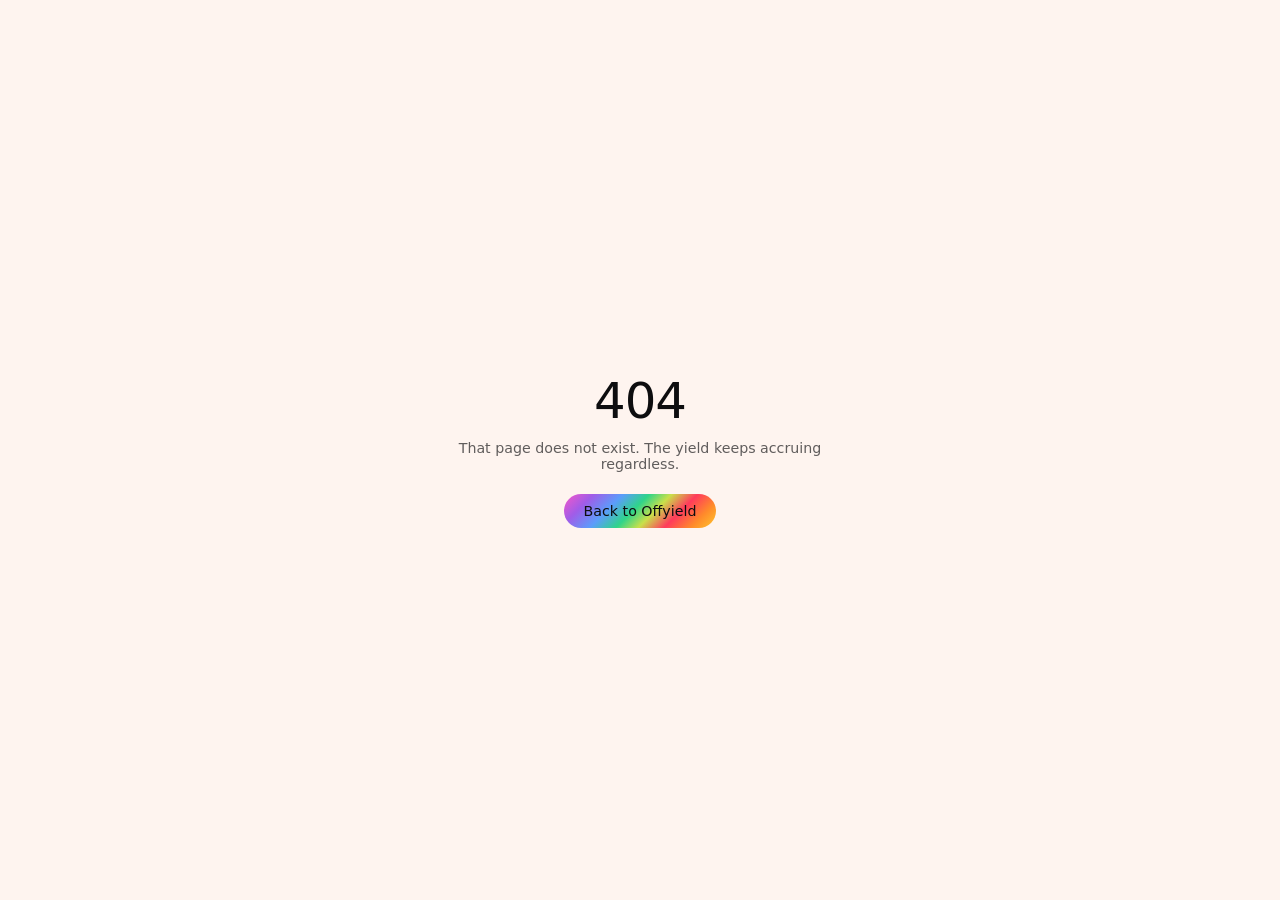
<file: dashboard/index.html>
<!DOCTYPE html>
<html lang="en">
  <head>
    <meta charset="utf-8" />
    <meta name="viewport" content="width=device-width, initial-scale=1" />
    <link rel="preload" as="image" href="/offyield-logo.png" />
    <link
      rel="stylesheet"
      href="/assets/styles-fiWeEwJW.css"
      data-precedence="default"
    />
    <link
      rel="stylesheet"
      href="https://api.fontshare.com/v2/css?f[]=general-sans@300,400,500,600&amp;display=swap"
      data-precedence="default"
    />
    <title>Dashboard | Offyield</title>
    <meta name="theme-color" content="#04170d" />
    <meta
      property="og:title"
      content="Offyield: Spend the interest, never the principal"
    />
    <meta
      property="og:description"
      content="Deposit stablecoins, earn lending interest on Robinhood Chain, and spend only the accrued yield. Your principal stays locked and untouched."
    />
    <meta property="og:type" content="website" />
    <meta property="og:site_name" content="Offyield" />
    <meta property="og:locale" content="en_US" />
    <meta name="twitter:card" content="summary_large_image" />
    <meta name="twitter:site" content="@offyield" />
    <meta name="twitter:creator" content="@offyield" />
    <meta
      name="description"
      content="Track locked principal and spendable yield in your Offyield dashboard."
    />
    <link rel="modulepreload" href="/assets/index-D4fqyBzS.js" />
    <link rel="modulepreload" href="/assets/jsx-runtime-C27Mmbu5.js" />
    <link rel="modulepreload" href="/assets/dashboard-DSrZZpSn.js" />
    <link rel="modulepreload" href="/assets/vault-2n0SjY1L.js" />
    <link rel="modulepreload" href="/assets/useQuery-Crahd3VI.js" />
    <link rel="modulepreload" href="/assets/wallet-CDclTGIu.js" />
    <link rel="modulepreload" href="/assets/chain-Ee_88rpD.js" />
    <link rel="modulepreload" href="/assets/features-BAGssNv0.js" />
    <link rel="icon" href="/favicon.png" type="image/png" />
    <link rel="apple-touch-icon" href="/favicon.png" />
  </head>
  <body>
    <!--$-->
    <div id="app">
      <div class="app">
        <div class="scrim"></div>
        <aside class="sidebar">
          <a href="/" class="brand"
            ><img
              class="brand-mark"
              src="/offyield-logo.png"
              alt="Offyield"
              width="128"
              height="128"
          /></a>
          <nav class="nav">
            <button class="nav-item active">
              <svg
                viewBox="0 0 24 24"
                fill="none"
                stroke="currentColor"
                stroke-width="2"
                stroke-linecap="round"
                stroke-linejoin="round"
              >
                <rect x="3" y="3" width="7" height="7" rx="1"></rect>
                <rect x="14" y="3" width="7" height="7" rx="1"></rect>
                <rect x="3" y="14" width="7" height="7" rx="1"></rect>
                <rect x="14" y="14" width="7" height="7" rx="1"></rect></svg
              >Overview</button
            ><span
              class="nav-item soon"
              aria-disabled="true"
              title="Not available yet"
              ><svg
                viewBox="0 0 24 24"
                fill="none"
                stroke="currentColor"
                stroke-width="2"
                stroke-linecap="round"
                stroke-linejoin="round"
              >
                <rect x="2" y="5" width="20" height="14" rx="2"></rect>
                <path d="M2 10h20"></path></svg
              >Card<em class="nav-soon">Soon</em></span
            ><button class="nav-item">
              <svg
                viewBox="0 0 24 24"
                fill="none"
                stroke="currentColor"
                stroke-width="2"
                stroke-linecap="round"
                stroke-linejoin="round"
              >
                <rect x="3" y="4" width="18" height="16" rx="2"></rect>
                <circle cx="12" cy="12" r="3.5"></circle>
                <path d="M12 4v2M12 18v2"></path></svg
              >Vault</button
            ><button class="nav-item">
              <svg
                viewBox="0 0 24 24"
                fill="none"
                stroke="currentColor"
                stroke-width="2"
                stroke-linecap="round"
                stroke-linejoin="round"
              >
                <polygon
                  points="13 2 3 14 12 14 11 22 21 10 12 10 13 2"
                ></polygon></svg
              >Spend</button
            ><button class="nav-item">
              <svg
                viewBox="0 0 24 24"
                fill="none"
                stroke="currentColor"
                stroke-width="2"
                stroke-linecap="round"
                stroke-linejoin="round"
              >
                <polyline points="3 17 9 11 13 15 21 7"></polyline>
                <polyline points="15 7 21 7 21 13"></polyline></svg
              >Stocks</button
            ><button class="nav-item">
              <svg
                viewBox="0 0 24 24"
                fill="none"
                stroke="currentColor"
                stroke-width="2"
                stroke-linecap="round"
                stroke-linejoin="round"
              >
                <path d="M22 12h-4l-3 9L9 3l-3 9H2"></path></svg
              >Activity</button
            ><button class="nav-item">
              <svg
                viewBox="0 0 24 24"
                fill="none"
                stroke="currentColor"
                stroke-width="2"
                stroke-linecap="round"
                stroke-linejoin="round"
              >
                <path
                  d="M10 13a5 5 0 0 0 7.5.5l3-3a5 5 0 0 0-7-7l-1.7 1.7"
                ></path>
                <path
                  d="M14 11a5 5 0 0 0-7.5-.5l-3 3a5 5 0 0 0 7 7l1.7-1.7"
                ></path></svg
              >Chain
            </button>
          </nav>
          <div class="side-spacer"></div>
          <button
            class="wallet-chip"
            style="
              cursor: pointer;
              text-align: left;
              border: none;
              font: inherit;
            "
          >
            <div class="addr">
              <svg
                viewBox="0 0 24 24"
                fill="none"
                stroke="currentColor"
                stroke-width="2"
                stroke-linecap="round"
                stroke-linejoin="round"
              >
                <rect x="2" y="6" width="20" height="14" rx="2"></rect>
                <path d="M16 12h4"></path></svg
              >Connect MetaMask
            </div>
            <div class="bal">
              <small
                >Robinhood Chain<!-- -->
                ·
                <!-- -->4663</small
              >
            </div>
          </button>
        </aside>
        <main class="main">
          <div class="topbar">
            <div style="display: flex; align-items: center; gap: 0.9rem">
              <button class="menu-btn">
                <svg
                  viewBox="0 0 24 24"
                  fill="none"
                  stroke="currentColor"
                  stroke-width="2"
                  stroke-linecap="round"
                  stroke-linejoin="round"
                >
                  <line x1="3" y1="6" x2="21" y2="6"></line>
                  <line x1="3" y1="12" x2="21" y2="12"></line>
                  <line x1="3" y1="18" x2="21" y2="18"></line>
                </svg>
              </button>
              <div class="title">
                <h1>Overview</h1>
                <p>Principal locked, interest spendable</p>
              </div>
            </div>
            <div class="actions">
              <button class="btn">
                Connect MetaMask
                <span class="circ"
                  ><svg
                    viewBox="0 0 24 24"
                    fill="none"
                    stroke="currentColor"
                    stroke-width="2"
                    stroke-linecap="round"
                    stroke-linejoin="round"
                  >
                    <path d="M9 6l6 6-6 6"></path></svg
                ></span>
              </button>
            </div>
          </div>
          <div class="content">
            <div class="split-total" style="margin-bottom: 1.25rem">
              <span
                >Early access · real USDG on Robinhood Chain · deposits capped
                while we scale up</span
              >
            </div>
            <div class="fade-in stack">
              <div class="grid hero-grid">
                <div class="card pad-lg balance-hero">
                  <div class="eyebrow">Spendable yield</div>
                  <div class="big-val mono">
                    0.0000<small> <!-- -->USDG</small>
                  </div>
                  <div class="hero-sub">
                    Connect a wallet to read your position.
                  </div>
                  <div class="lease-bar"><span style="width: 0%"></span></div>
                  <div class="hero-actions-row">
                    <button class="btn">
                      Spend yield<span class="circ"
                        ><svg
                          viewBox="0 0 24 24"
                          fill="none"
                          stroke="currentColor"
                          stroke-width="2"
                          stroke-linecap="round"
                          stroke-linejoin="round"
                        >
                          <path d="M9 6l6 6-6 6"></path></svg
                      ></span></button
                    ><button class="btn ghost">
                      <svg
                        viewBox="0 0 24 24"
                        fill="none"
                        stroke="currentColor"
                        stroke-width="2"
                        stroke-linecap="round"
                        stroke-linejoin="round"
                      >
                        <line x1="12" y1="5" x2="12" y2="19"></line>
                        <line x1="5" y1="12" x2="19" y2="12"></line>
                      </svg>
                      Add principal
                    </button>
                  </div>
                  <div class="route-line">
                    <span style="color: var(--ink-soft)">Principal locked</span
                    ><b
                      >0.00<!-- -->
                      <!-- -->USDG</b
                    >
                  </div>
                  <div class="route-line">
                    <span style="color: var(--ink-soft)"
                      >Interest earned (paid out + spendable)</span
                    ><b
                      >0.00<!-- -->
                      <!-- -->USDG</b
                    >
                  </div>
                </div>
                <div class="card pad-lg card-teaser is-soon">
                  <div class="section-title">
                    <div>
                      <div class="eyebrow">Your card</div>
                      <h2>In development</h2>
                    </div>
                  </div>
                  <div class="card-art-wrap" aria-hidden="true">
                    <div class="og-card real">
                      <div class="og-card-sheen"></div>
                      <div class="og-card-top">
                        <span class="og-card-brand">Offyield</span
                        ><span class="og-card-kind">Virtual</span>
                      </div>
                      <div class="og-card-mid">
                        <span class="og-card-chip"></span
                        ><svg
                          class="og-card-nfc"
                          viewBox="0 0 24 24"
                          fill="none"
                          stroke="currentColor"
                          stroke-width="2"
                          stroke-linecap="round"
                        >
                          <path d="M8.5 8.5a5 5 0 0 1 0 7"></path>
                          <path d="M12 5.5a9.5 9.5 0 0 1 0 13"></path>
                          <path d="M15.5 3a13 13 0 0 1 0 18"></path>
                        </svg>
                      </div>
                      <div class="og-card-num">
                        •••• •••• ••••
                        <!-- -->4663
                      </div>
                      <div class="og-card-foot">
                        <span>A. ANON</span><span>USDG</span>
                      </div>
                    </div>
                  </div>
                  <div
                    style="
                      font-size: 0.85rem;
                      color: var(--ink-faint);
                      line-height: 1.5;
                      margin-top: 1rem;
                    "
                  >
                    A reloadable Offyield card is still in development. Today
                    you can turn your interest into a prepaid card that works
                    online worldwide.
                  </div>
                  <button
                    class="btn"
                    style="
                      width: 100%;
                      justify-content: center;
                      margin-top: 0.9rem;
                    "
                  >
                    Buy a prepaid card<span class="circ"
                      ><svg
                        viewBox="0 0 24 24"
                        fill="none"
                        stroke="currentColor"
                        stroke-width="2"
                        stroke-linecap="round"
                        stroke-linejoin="round"
                      >
                        <path d="M9 6l6 6-6 6"></path></svg
                    ></span>
                  </button>
                </div>
              </div>
              <div class="grid stats">
                <div class="card stat">
                  <div class="lab">
                    <span class="i"
                      ><svg
                        viewBox="0 0 24 24"
                        fill="none"
                        stroke="currentColor"
                        stroke-width="2"
                        stroke-linecap="round"
                        stroke-linejoin="round"
                      >
                        <rect x="4" y="10" width="16" height="10" rx="2"></rect>
                        <path d="M8 10V7a4 4 0 0 1 8 0v3"></path></svg></span
                    >Principal (locked)
                  </div>
                  <div class="val">
                    0.00<small> <!-- -->USDG</small>
                  </div>
                  <div class="sub">Never spendable</div>
                </div>
                <div class="card stat">
                  <div class="lab">
                    <span class="i"
                      ><svg
                        viewBox="0 0 24 24"
                        fill="none"
                        stroke="currentColor"
                        stroke-width="2"
                        stroke-linecap="round"
                        stroke-linejoin="round"
                      >
                        <polygon
                          points="13 2 3 14 12 14 11 22 21 10 12 10 13 2"
                        ></polygon></svg></span
                    >Position value
                  </div>
                  <div class="val">
                    0.00<small> <!-- -->USDG</small>
                  </div>
                  <div class="sub">Steakhouse USDG · Morpho lending</div>
                </div>
                <div class="card stat">
                  <div class="lab">
                    <span class="i"
                      ><svg
                        viewBox="0 0 24 24"
                        fill="none"
                        stroke="currentColor"
                        stroke-width="2"
                        stroke-linecap="round"
                        stroke-linejoin="round"
                      >
                        <rect x="2" y="5" width="20" height="14" rx="2"></rect>
                        <path d="M2 10h20"></path></svg></span
                    >Interest paid out (all time)
                  </div>
                  <div class="val">
                    0.00<small> <!-- -->USDG</small>
                  </div>
                  <div class="sub">Spent or withdrawn · interest only</div>
                </div>
                <div class="card stat">
                  <div class="lab">
                    <span class="i"
                      ><svg
                        viewBox="0 0 24 24"
                        fill="none"
                        stroke="currentColor"
                        stroke-width="2"
                        stroke-linecap="round"
                        stroke-linejoin="round"
                      >
                        <path
                          d="M12 3v4M12 17v4M3 12h4M17 12h4M5.6 5.6l2.8 2.8M15.6 15.6l2.8 2.8M18.4 5.6l-2.8 2.8M8.4 15.6l-2.8 2.8"
                        ></path></svg></span
                    >Supply APY
                  </div>
                  <div class="val">—</div>
                  <div class="sub">Variable · set by the lending market</div>
                </div>
              </div>
              <div class="grid two">
                <div class="card pad-lg">
                  <div class="section-title">
                    <div>
                      <div class="eyebrow">Accrual</div>
                      <h2>Interest earned this session</h2>
                    </div>
                    <span class="pill ok"><span class="dot"></span>Live</span>
                  </div>
                  <div
                    class="chart-wrap"
                    style="
                      display: flex;
                      align-items: center;
                      justify-content: center;
                      color: var(--ink-faint);
                      font-size: 0.9rem;
                    "
                  >
                    The curve draws itself as interest accrues while this page
                    is open.
                  </div>
                </div>
                <div class="card pad-lg">
                  <div class="section-title">
                    <div>
                      <h2>Recent activity</h2>
                      <div style="font-size: 0.8rem; color: var(--ink-faint)">
                        Last 30 days
                      </div>
                    </div>
                    <button class="btn ghost sm">View all</button>
                  </div>
                  <div class="route-line">
                    <span style="color: var(--ink-faint)"
                      >No activity in the last 30 days. Deposit principal to
                      start.</span
                    >
                  </div>
                </div>
              </div>
              <div class="card pad-lg">
                <div class="section-title">
                  <div>
                    <div class="eyebrow">Protocol invariant</div>
                    <h2>Principal can never be spent</h2>
                  </div>
                  <span class="pill ok"
                    ><span class="dot"></span>Enforced on-chain</span
                  >
                </div>
                <p
                  style="
                    color: var(--ink-soft);
                    line-height: 1.6;
                    font-size: 0.95rem;
                  "
                >
                  The vault contract reverts any draw beyond your accrued
                  interest — the numbers on this page are read straight from it,
                  and every spend is checked by it. Only an explicit withdrawal
                  moves principal.<!-- -->
                  <a
                    href="https://robinhoodchain.blockscout.com/address/0xA28e7e778879Bc523d9B9137060Dd714ec850587"
                    target="_blank"
                    rel="noreferrer"
                    style="color: inherit"
                    >Verified source on Blockscout ↗</a
                  >
                </p>
              </div>
            </div>
          </div>
        </main>
        <div class="toasts" aria-live="polite"></div>
      </div>
    </div>
    <script>
      (function (a, f) {
        let l;
        try {
          l = JSON.parse(sessionStorage.getItem(a) || "{}");
        } catch {
          return;
        }
        const n = l?.[f || history.state?.__TSR_key];
        let c = !1;
        for (const t in n) {
          const e = n[t],
            o = e?.scrollX,
            s = e?.scrollY;
          if (Number.isFinite(o) && Number.isFinite(s)) {
            if (t === "window") scrollTo(o, s), (c = !0);
            else if (t)
              try {
                const r = document.querySelector(t);
                r && ((r.scrollLeft = o), (r.scrollTop = s));
              } catch {}
          }
        }
        if (c) return;
        const i = location.hash.slice(1);
        if (i) {
          const t = history.state?.__hashScrollIntoViewOptions ?? !0;
          if (t) {
            const e = document.getElementById(i);
            e && e.scrollIntoView(t);
          }
          return;
        }
        scrollTo(0, 0);
      })("tsr-scroll-restoration-v1_3");
      document.currentScript.remove();
    </script>
    <!--/$-->
    <script class="$tsr" id="$tsr-stream-barrier">
      (self.$R = self.$R || {})["tsr"] = [];
      self.$_TSR = {
        h() {
          (this.hydrated = !0), this.c();
        },
        e() {
          (this.streamEnded = !0), this.c();
        },
        c() {
          this.hydrated &&
            this.streamEnded &&
            (delete self.$_TSR, delete self.$R.tsr);
        },
        p(e) {
          this.initialized ? e() : this.buffer.push(e);
        },
        buffer: [],
      };
      $_TSR.router = (($R) =>
        ($R[0] = {
          manifest: ($R[1] = {
            routes: ($R[2] = {
              __root__: ($R[3] = {
                preloads: ($R[4] = [
                  "/assets/index-D4fqyBzS.js",
                  "/assets/jsx-runtime-C27Mmbu5.js",
                ]),
                scripts: ($R[5] = [
                  ($R[6] = {
                    attrs: ($R[7] = {
                      type: "module",
                      async: !0,
                      src: "/assets/index-D4fqyBzS.js",
                    }),
                  }),
                ]),
              }),
              "/dashboard": ($R[8] = {
                preloads: ($R[9] = [
                  "/assets/dashboard-DSrZZpSn.js",
                  "/assets/vault-2n0SjY1L.js",
                  "/assets/useQuery-Crahd3VI.js",
                  "/assets/wallet-CDclTGIu.js",
                  "/assets/chain-Ee_88rpD.js",
                  "/assets/features-BAGssNv0.js",
                ]),
              }),
            }),
          }),
          matches: ($R[10] = [
            ($R[11] = {
              i: "__root__ ",
              u: 1790708768137,
              s: "success",
              ssr: !0,
            }),
            ($R[12] = {
              i: " dashboard dashboard",
              u: 1790708768137,
              s: "success",
              ssr: !0,
            }),
          ]),
          lastMatchId: " dashboard dashboard",
        }))($R["tsr"]);
      $_TSR.e();
      document.currentScript.remove();
    </script>
    <script type="module" async="" src="/assets/index-D4fqyBzS.js"></script>
  </body>
</html>
</file>
<file: assets/styles-fiWeEwJW.css>
:root {
  --background: #fef4ef;
  --foreground: #0d0d0f;
  --ink: #0d0d0f;
  --ink-strong: #000;
  --ink-soft: #0d0d0f9e;
  --ink-faint: #0d0d0f6b;
  --green: #c8e860;
  --green-bright: #d6ef79;
  --green-mid: #8fbf1f;
  --green-deep: #6f9c15;
  --logo: url(/offyield-logo.png);
  --hairline: #0000001a;
  --card-fill: #0006;
  --card-hairline: #ffffff38;
  --panel: #0b0b0d;
  --card: #fff;
  --danger: #d64545;
  --amber: #c98a17;
  --gradient-cta: linear-gradient(90deg, var(--green-deep), var(--green-mid));
  --gradient-preloader: linear-gradient(180deg, var(--ink), var(--green));
  --radius: 1rem;
  --radius-sm: 0.625rem;
  --radius-panel: 1.5rem;
  --radius-card: 1rem;
}
html {
  -webkit-text-size-adjust: 100%;
  font-size: 1.11111vw;
}
@media (width<=1023px) {
  html {
    font-size: clamp(13px, 3.4vw, 17px);
  }
}
* {
  box-sizing: border-box;
  margin: 0;
  padding: 0;
}
body {
  background: var(--background);
  color: var(--ink);
  -webkit-font-smoothing: antialiased;
  width: 100%;
  font-family: General Sans, system-ui, sans-serif;
  font-weight: 400;
  overflow: hidden auto;
}
a {
  color: inherit;
  text-decoration: none;
}
img {
  display: block;
}
.hero-wrap {
  background: var(--background);
  justify-content: center;
  width: 100%;
  display: flex;
}
.stage {
  width: 90rem;
  height: 100dvh;
  position: relative;
}
#site .nav {
  z-index: 20;
  background: #fff;
  border-radius: 9999px;
  width: 43.75rem;
  max-width: calc(100% - 1.25rem);
  height: 3.1875rem;
  margin-inline: auto;
  position: absolute;
  top: 0.625rem;
  left: 0.625rem;
  right: 0.625rem;
  box-shadow: 0 1px 2px #00000008;
}
#site .nav .logo {
  letter-spacing: -0.01em;
  color: var(--ink);
  font-size: 1.35rem;
  font-weight: 500;
  position: absolute;
  top: 50%;
  left: 1.03125rem;
  transform: translateY(-50%);
}
#site .nav .logo .hash {
  color: var(--green);
}
#site .nav .links {
  color: var(--ink-strong);
  gap: 2rem;
  font-size: 1rem;
  line-height: 1.2;
  display: flex;
  position: absolute;
  top: 50%;
  left: 50%;
  transform: translate(-50%, -50%);
}
#site .nav .links a {
  transition: opacity 0.25s cubic-bezier(0.2, 0.8, 0.2, 1);
}
#site .nav .links a:hover {
  opacity: 0.55;
}
#site .nav .contact {
  background: var(--green);
  color: var(--ink);
  border-radius: 9999px;
  padding: 0.625rem 1.5rem;
  font-size: 1rem;
  transition: transform 0.3s cubic-bezier(0.34, 1.3, 0.5, 1);
  position: absolute;
  top: 50%;
  right: 0.5625rem;
  transform: translateY(-50%);
}
.headline-block {
  z-index: 15;
  flex-direction: column;
  align-items: center;
  gap: 2rem;
  width: 37rem;
  display: flex;
  position: absolute;
  top: 50%;
  left: 4rem;
  transform: translateY(-50%);
}
.headline-inner {
  flex-direction: column;
  align-items: center;
  gap: 1rem;
  display: flex;
}
.badge {
  border: 1px solid var(--hairline);
  color: var(--ink);
  background: #ffffff80;
  border-radius: 9999px;
  align-items: center;
  gap: 0.5rem;
  padding: 0.5rem 1.5rem;
  font-size: 1rem;
  line-height: 1.2;
  display: flex;
}
.badge .dot {
  background: var(--green);
  border: 1px solid #0d0d0f66;
  border-radius: 9999px;
  width: 0.375rem;
  height: 0.375rem;
}
h1.headline {
  text-align: center;
  width: 37rem;
  color: var(--ink);
  font-size: 3.5rem;
  line-height: 1;
}
h1.headline .line {
  white-space: nowrap;
  display: block;
}
h1.headline .l1 {
  font-weight: 300;
}
h1.headline .l2 {
  font-weight: 400;
}
h1.headline .l2 .accent {
  color: var(--green);
}
.subline {
  text-align: center;
  width: 30.375rem;
  color: var(--ink);
  font-size: 1rem;
  line-height: 1.4;
}
.cta {
  z-index: 20;
  background: var(--green);
  color: var(--ink);
  border-radius: 9999px;
  align-items: center;
  gap: 1rem;
  padding: 0.125rem 2rem 0.125rem 0.125rem;
  font-size: 1rem;
  line-height: 1.2;
  transition: transform 0.3s cubic-bezier(0.34, 1.3, 0.5, 1);
  display: flex;
  position: absolute;
  bottom: 1.25rem;
  left: 1.25rem;
}
.cta:hover {
  transform: translateY(-0.125rem) scale(1.035);
}
.cta .circle {
  background: var(--ink);
  width: 2.9375rem;
  height: 2.9375rem;
  color: var(--green);
  border-radius: 9999px;
  flex: none;
  justify-content: center;
  align-items: center;
  display: flex;
}
.cta .circle svg {
  width: 1.4375rem;
  height: 1.4375rem;
}
.social {
  z-index: 20;
  border: 1px solid var(--hairline);
  background: #ffffff80;
  border-radius: 9999px;
  justify-content: center;
  align-items: center;
  gap: 0.75rem;
  width: 21.625rem;
  height: 3.1875rem;
  padding: 0 1.5rem;
  display: flex;
  position: absolute;
  bottom: 1.25rem;
  left: 22.125rem;
}
.social p {
  white-space: nowrap;
  text-align: center;
  color: var(--ink);
  font-size: 1rem;
  line-height: 1.2;
}
.social ul {
  list-style: none;
  display: flex;
}
.social ul li img {
  object-fit: cover;
  border: 2px solid var(--background);
  border-radius: 9999px;
  width: 2.1875rem;
  height: 2.1875rem;
}
.social ul li:not(:last-child) img {
  margin-right: -0.75rem;
}
.social .coin {
  border: 2px solid var(--background);
  letter-spacing: 0.02em;
  color: #fff;
  background-image: var(--grad);
  background-size: 300% 100%;
  border-radius: 9999px;
  justify-content: center;
  align-items: center;
  width: 2.1875rem;
  height: 2.1875rem;
  font-size: 0.5rem;
  font-weight: 700;
  display: flex;
}
.social .coin.c1 {
  background-position: 0%;
}
.social .coin.c2 {
  background-position: 50%;
}
.social .coin.c3 {
  background-position: 100%;
}
.social ul li:not(:last-child) .coin {
  margin-right: -0.6rem;
}
.ca-pill {
  border: 1px solid var(--hairline);
  height: 2.5rem;
  color: var(--ink);
  font: inherit;
  white-space: nowrap;
  cursor: pointer;
  background: #ffffff80;
  border-radius: 9999px;
  align-items: center;
  gap: 0.5rem;
  padding: 0 1.25rem;
  font-size: 1rem;
  line-height: 1.2;
  transition: transform 0.3s cubic-bezier(0.34, 1.3, 0.5, 1);
  display: inline-flex;
}
.ca-pill:hover {
  transform: translateY(-0.125rem);
}
.ca-pill svg {
  opacity: 0.5;
  flex: none;
  width: 1rem;
  height: 1rem;
}
.panel {
  border-radius: var(--radius-panel);
  background: var(--panel);
  z-index: 5;
  width: 44.375rem;
  position: absolute;
  top: 0.625rem;
  bottom: 0.625rem;
  left: 45rem;
  overflow: hidden;
}
.panel video {
  object-fit: cover;
  z-index: 0;
  filter: saturate(1.2) brightness();
  width: 100%;
  height: 100%;
  position: absolute;
  inset: 0;
}
.panel canvas {
  z-index: 10;
  pointer-events: none;
  position: absolute;
  inset: 0;
}
.overline {
  z-index: 20;
  text-transform: uppercase;
  color: #fff;
  width: 14.3125rem;
  font-size: 1.125rem;
  line-height: 1.3;
  position: absolute;
  top: 1.875rem;
  left: 1.875rem;
}
.stat-card {
  z-index: 20;
  border-radius: var(--radius-card);
  border: 1px solid var(--card-hairline);
  background: var(--card-fill);
  -webkit-backdrop-filter: blur(7.1px);
  backdrop-filter: blur(7.1px);
  color: #fff;
  flex-direction: column;
  justify-content: space-between;
  width: 9.875rem;
  height: 10.625rem;
  padding: 1.25rem;
  display: flex;
  position: absolute;
}
.stat-card .val {
  font-size: 3rem;
  font-weight: 400;
  line-height: 1;
}
.stat-card .lab {
  font-size: 1rem;
  line-height: 1.2;
}
.stat-card.c1 {
  bottom: 13.125rem;
  left: 32.625rem;
}
.stat-card.c2 {
  bottom: 1.875rem;
  left: 22.125rem;
}
.stat-card.c3 {
  bottom: 1.875rem;
  left: 32.625rem;
}
.preloader {
  z-index: 50;
  pointer-events: none;
  position: absolute;
  inset: 0;
}
.curtain {
  border-radius: var(--radius-panel);
  width: 44.375rem;
  position: absolute;
  top: 0.625rem;
  bottom: 0.625rem;
  left: 45rem;
  overflow: hidden;
}
.curtain .fill {
  background: var(--gradient-preloader);
  height: 0%;
  position: absolute;
  bottom: 0;
  left: 0;
  right: 0;
}
.counter {
  color: var(--ink);
  font-size: 4rem;
  font-weight: 300;
  line-height: 1;
  position: absolute;
  bottom: 0.625rem;
  left: 0.5rem;
}
.anim {
  opacity: 0;
  will-change: transform, opacity, filter;
}
.anim.rise {
  filter: blur(8px);
  transition: opacity 0.95s cubic-bezier(0.2, 0.8, 0.2, 1),
    transform 0.95s cubic-bezier(0.2, 0.8, 0.2, 1),
    filter 0.95s cubic-bezier(0.2, 0.8, 0.2, 1);
  transform: translateY(1.5rem);
}
.anim.drop {
  filter: blur(6px);
  transition: opacity 0.8s cubic-bezier(0.2, 0.8, 0.2, 1),
    transform 0.8s cubic-bezier(0.2, 0.8, 0.2, 1),
    filter 0.8s cubic-bezier(0.2, 0.8, 0.2, 1);
  transform: translateY(-1rem);
}
.anim.scale {
  transition: opacity 1s cubic-bezier(0.2, 0.8, 0.2, 1),
    transform 1s cubic-bezier(0.2, 0.8, 0.2, 1);
  transform: scale(0.985);
}
.anim.pop {
  transition: opacity 0.7s cubic-bezier(0.34, 1.56, 0.64, 1),
    transform 0.7s cubic-bezier(0.34, 1.56, 0.64, 1);
  transform: scale(0.4);
}
.anim.in {
  opacity: 1;
  filter: none;
  transform: none;
}
.unit {
  opacity: 0;
  filter: blur(8px);
  transition: opacity 0.8s cubic-bezier(0.2, 0.85, 0.25, 1.02),
    transform 0.8s cubic-bezier(0.2, 0.85, 0.25, 1.02),
    filter 0.8s cubic-bezier(0.2, 0.85, 0.25, 1.02);
  display: inline-block;
  transform: translateY(1.6rem);
}
.unit.word {
  filter: blur(5px);
  transform: translateY(0.9rem);
}
.unit.in {
  opacity: 1;
  filter: none;
  transform: none;
}
.words .unit.word {
  margin-right: 0.28em;
}
.section {
  justify-content: center;
  width: 100%;
  display: flex;
}
.container {
  width: 90rem;
  padding: 5rem 4rem;
}
#site .eyebrow {
  border: 1px solid var(--hairline);
  color: var(--ink);
  background: #fff9;
  border-radius: 9999px;
  align-items: center;
  gap: 0.5rem;
  padding: 0.5rem 1.25rem;
  font-size: 1rem;
  line-height: 1.2;
  display: inline-flex;
}
#site .eyebrow .dot {
  background: var(--green);
  border-radius: 9999px;
  width: 0.375rem;
  height: 0.375rem;
}
.h2 {
  color: var(--ink);
  max-width: 34rem;
  font-size: 3rem;
  font-weight: 300;
  line-height: 1.05;
}
.h2 .accent {
  color: var(--green);
  font-weight: 400;
}
.reveal {
  opacity: 0;
  filter: blur(4px);
  transition: opacity 0.75s cubic-bezier(0.22, 0.8, 0.28, 1),
    transform 0.75s cubic-bezier(0.22, 0.8, 0.28, 1),
    filter 0.75s cubic-bezier(0.22, 0.8, 0.28, 1);
  transform: translateY(1.25rem);
}
.reveal.in {
  opacity: 1;
  filter: none;
  transform: none;
}
.section-head {
  flex-direction: column;
  gap: 1rem;
  margin-bottom: 3rem;
  display: flex;
}
.steps {
  grid-template-columns: repeat(4, 1fr);
  gap: 1rem;
  display: grid;
}
.step {
  border: 1px solid var(--hairline);
  border-radius: var(--radius-card);
  background: #fff;
  flex-direction: column;
  gap: 0.875rem;
  min-height: 13.5rem;
  padding: 1.75rem 1.5rem;
  transition: opacity 0.7s cubic-bezier(0.22, 0.8, 0.28, 1),
    filter 0.7s cubic-bezier(0.22, 0.8, 0.28, 1),
    transform 0.45s cubic-bezier(0.2, 0.8, 0.2, 1), box-shadow 0.35s,
    border-color 0.35s;
  display: flex;
}
.step .num {
  background: var(--green);
  width: 2.5rem;
  height: 2.5rem;
  color: var(--ink);
  border-radius: 9999px;
  justify-content: center;
  align-items: center;
  font-size: 1.05rem;
  display: flex;
}
.step h3 {
  color: var(--ink);
  font-size: 1.375rem;
  font-weight: 400;
}
.step p {
  color: var(--ink-soft);
  font-size: 0.9375rem;
  line-height: 1.5;
}
.features {
  grid-template-columns: repeat(3, 1fr);
  gap: 1rem;
  display: grid;
}
.feature {
  border: 1px solid var(--hairline);
  border-radius: var(--radius-card);
  background: #fff;
  flex-direction: column;
  gap: 0.75rem;
  min-height: 12rem;
  padding: 1.75rem;
  transition: opacity 0.7s cubic-bezier(0.22, 0.8, 0.28, 1),
    filter 0.7s cubic-bezier(0.22, 0.8, 0.28, 1),
    transform 0.45s cubic-bezier(0.2, 0.8, 0.2, 1), box-shadow 0.35s,
    border-color 0.35s;
  display: flex;
}
.feature:hover {
  transform: translateY(-0.25rem);
  box-shadow: 0 1.25rem 2.5rem #0d0d0f0f;
}
.feature .ficon {
  width: 2.75rem;
  height: 2.75rem;
  color: var(--green);
  background: #c8e8601a;
  border-radius: 0.75rem;
  justify-content: center;
  align-items: center;
  margin-bottom: 0.25rem;
  display: flex;
}
.feature .ficon svg {
  width: 1.4rem;
  height: 1.4rem;
}
.feature h3 {
  color: var(--ink);
  font-size: 1.25rem;
  font-weight: 400;
}
.feature p {
  color: var(--ink-soft);
  font-size: 0.9375rem;
  line-height: 1.5;
}
.band-wrap {
  justify-content: center;
  width: 100%;
  display: flex;
}
.band-inner {
  width: 90rem;
  padding: 5rem 4rem;
}
.band {
  background: var(--panel);
  color: #fff;
  border-radius: var(--radius-panel);
  padding: 4.5rem 4rem;
  position: relative;
  overflow: hidden;
}
.band .glow {
  opacity: 0.34;
  filter: blur(28px);
  pointer-events: none;
  background: conic-gradient(
    from 200deg,
    #f857c8,
    #a05ce8,
    #5b9dfb,
    #2fd48a,
    #c9e04a,
    #ffc72c,
    #ff8a2b,
    #ff3b5c,
    #f857c8
  );
  border-radius: 9999px;
  width: 38rem;
  height: 38rem;
  position: absolute;
  top: -14rem;
  right: -10rem;
  -webkit-mask-image: radial-gradient(circle, #000 0%, #0000 66%);
  mask-image: radial-gradient(circle, #000 0%, #0000 66%);
}
.band .band-grid {
  grid-template-columns: 1.1fr 1fr;
  align-items: center;
  gap: 3rem;
  display: grid;
  position: relative;
}
.band .eyebrow {
  color: #fff;
  border-color: var(--card-hairline);
  background: #ffffff0f;
}
.band h2 {
  max-width: 24rem;
  font-size: 2.75rem;
  font-weight: 300;
  line-height: 1.08;
}
.band h2 .accent {
  color: var(--green-bright);
  font-weight: 400;
}
.band p {
  color: #ffffffb8;
  max-width: 26rem;
  margin-top: 1.25rem;
  font-size: 1.0625rem;
  line-height: 1.55;
}
.band-stats {
  grid-template-columns: repeat(2, 1fr);
  gap: 1rem;
  display: grid;
}
.band-stat {
  border: 1px solid var(--card-hairline);
  border-radius: var(--radius-card);
  -webkit-backdrop-filter: blur(7px);
  backdrop-filter: blur(7px);
  background: #ffffff0d;
  padding: 1.5rem;
}
.band-stat .val {
  font-size: 2.25rem;
  font-weight: 400;
  line-height: 1;
}
.band-stat .val .accent {
  color: var(--green-bright);
}
.band-stat .lab {
  color: #ffffff9e;
  margin-top: 0.625rem;
  font-size: 0.9375rem;
  line-height: 1.3;
}
.closing {
  justify-content: center;
  width: 100%;
  display: flex;
}
.closing-inner {
  text-align: center;
  flex-direction: column;
  align-items: center;
  gap: 1.5rem;
  width: 90rem;
  padding: 5rem 4rem 7rem;
  display: flex;
}
.closing h2 {
  max-width: 38rem;
  font-size: 3.5rem;
  font-weight: 300;
  line-height: 1.02;
}
.closing h2 .accent {
  color: var(--green);
  font-weight: 400;
}
.closing p {
  color: var(--ink-soft);
  max-width: 30rem;
  font-size: 1.125rem;
  line-height: 1.5;
}
.closing .cta-big {
  background: var(--green);
  color: var(--ink);
  border-radius: 9999px;
  align-items: center;
  gap: 1rem;
  margin-top: 0.5rem;
  padding: 0.125rem 2.25rem 0.125rem 0.125rem;
  font-size: 1.0625rem;
  line-height: 1.2;
  transition: opacity 0.7s, filter 0.7s,
    transform 0.3s cubic-bezier(0.34, 1.3, 0.5, 1);
  display: inline-flex;
}
.closing .cta-big:hover {
  transform: translateY(-0.125rem) scale(1.03);
}
.closing .cta-big .circle {
  background: var(--ink);
  width: 3.1rem;
  height: 3.1rem;
  color: var(--green);
  border-radius: 9999px;
  flex: none;
  justify-content: center;
  align-items: center;
  display: flex;
}
.closing .cta-big .circle svg {
  width: 1.5rem;
  height: 1.5rem;
}
.footer {
  border-top: 1px solid var(--hairline);
  justify-content: center;
  width: 100%;
  display: flex;
}
.footer-inner {
  flex-wrap: wrap;
  justify-content: space-between;
  align-items: flex-start;
  gap: clamp(2.5rem, 6vw, 6rem);
  width: 90rem;
  padding: 3.5rem 4rem;
  display: flex;
}
.footer .brand {
  max-width: 22rem;
}
.footer .brand .logo {
  letter-spacing: -0.01em;
  font-size: 1.5rem;
  font-weight: 500;
}
.footer .brand .logo .hash {
  color: var(--green);
}
.footer .brand p {
  color: var(--ink-soft);
  margin-top: 0.875rem;
  font-size: 0.9375rem;
  line-height: 1.5;
}
.footer .cols {
  gap: clamp(2rem, 4vw, 4rem);
  padding-top: 0;
  display: flex;
}
.footer .brand .logo {
  min-height: 0;
  line-height: 1;
}
.footer .col h4 {
  text-transform: uppercase;
  letter-spacing: 0.08em;
  color: var(--ink-faint);
  margin-bottom: 1rem;
  font-size: 0.8125rem;
  font-weight: 500;
  line-height: 1;
}
.footer .col a {
  color: #0d0d0fbf;
  margin-bottom: 0.625rem;
  font-size: 0.9375rem;
  transition: color 0.2s;
  display: block;
}
.footer .col a:hover {
  color: var(--ink);
}
.footer-base {
  border-top: 1px solid var(--hairline);
  justify-content: center;
  width: 100%;
  display: flex;
}
.footer-base-inner {
  color: #0d0d0f80;
  justify-content: space-between;
  width: 90rem;
  padding: 1.5rem 4rem;
  font-size: 0.875rem;
  display: flex;
}
.mobile-only {
  display: none;
}
@media (width<=1023px) {
  #site .hero-wrap {
    display: block;
  }
  #site .stage {
    display: none;
  }
  .mobile-only {
    display: block;
  }
  .m-nav {
    justify-content: space-between;
    align-items: center;
    padding: 1rem 1.25rem;
    display: flex;
  }
  .m-nav .logo {
    font-size: 1.4rem;
    font-weight: 500;
  }
  .m-nav .logo .hash {
    color: var(--green);
  }
  .m-nav .contact {
    background: var(--green);
    color: var(--ink);
    border-radius: 9999px;
    padding: 0.55rem 1.1rem;
    font-size: 0.95rem;
  }
  .m-nav .m-nav-right {
    align-items: center;
    gap: 1.1rem;
    display: flex;
  }
  .m-nav .m-docs {
    color: var(--ink);
    font-size: 0.95rem;
  }
  .m-hero {
    text-align: center;
    flex-direction: column;
    align-items: center;
    gap: 1.25rem;
    max-width: 42rem;
    margin: 0 auto;
    padding: 2.5rem 1.5rem 1.5rem;
    display: flex;
  }
  .m-hero .badge {
    background: 0 0;
  }
  .m-hero h1 {
    font-size: clamp(1.75rem, 7vw, 2.4rem);
    font-weight: 300;
    line-height: 1.05;
  }
  .m-hero h1 .l2 {
    font-weight: 400;
  }
  .m-hero h1 .accent {
    color: var(--green);
  }
  .m-hero .subline {
    width: auto;
    color: var(--ink-soft);
    font-size: 1rem;
    line-height: 1.5;
  }
  .m-hero .cta {
    position: static;
  }
  .m-hero .social {
    justify-content: center;
    width: auto;
    height: auto;
    padding: 0.6rem 1.25rem;
    position: static;
  }
  .m-hero .social p {
    font-size: 0.9rem;
  }
  .m-panel {
    aspect-ratio: 4/5;
    border-radius: var(--radius-panel);
    background: var(--panel);
    max-width: 34rem;
    margin: 1rem auto 0;
    position: relative;
    overflow: hidden;
  }
  .m-panel video {
    object-fit: cover;
    filter: saturate(1.2) brightness();
    width: 100%;
    height: 100%;
    position: absolute;
    inset: 0;
  }
  .m-panel canvas {
    pointer-events: none;
    position: absolute;
    inset: 0;
  }
  .m-panel .overline {
    width: 70%;
    font-size: 0.95rem;
    position: absolute;
    top: 1.25rem;
    left: 1.25rem;
  }
  .m-stats {
    gap: 0.5rem;
    display: flex;
    position: absolute;
    bottom: 0.75rem;
    left: 0.75rem;
    right: 0.75rem;
  }
  .m-stats .stat-card {
    flex: 1;
    width: auto;
    height: auto;
    min-height: 6.5rem;
    padding: 0.9rem;
    position: static;
  }
  .m-stats .stat-card .val {
    font-size: 1.5rem;
  }
  .m-stats .stat-card .lab {
    font-size: 0.8rem;
  }
  .container {
    width: 100%;
    padding: 3rem 1.25rem;
  }
  .section-head {
    gap: 0.75rem;
    margin-bottom: 1.5rem;
  }
  #site .eyebrow {
    padding: 0.4rem 0.9rem;
    font-size: 0.85rem;
  }
  .h2 {
    max-width: none;
    font-size: clamp(1.6rem, 7.2vw, 2.1rem);
  }
  .steps {
    grid-template-columns: 1fr;
    gap: 0.75rem;
  }
  .step {
    gap: 0.6rem;
    min-height: 0;
    padding: 1.25rem 1.15rem;
  }
  .step .num {
    width: 2rem;
    height: 2rem;
    font-size: 0.9rem;
  }
  .step h3 {
    font-size: 1.1rem;
  }
  .step p,
  .feature p {
    font-size: 0.9rem;
    line-height: 1.45;
  }
  .features {
    grid-template-columns: 1fr;
    gap: 0.75rem;
  }
  .feature {
    gap: 0.5rem;
    min-height: 0;
    padding: 1.25rem 1.15rem;
  }
  .feature .ficon {
    border-radius: 0.6rem;
    width: 2.25rem;
    height: 2.25rem;
    margin-bottom: 0;
  }
  .feature h3 {
    font-size: 1.05rem;
  }
  .band-inner {
    width: 100%;
    padding: 1rem 1.25rem 3rem;
  }
  .band {
    padding: 2rem 1.25rem;
  }
  .band .band-grid {
    grid-template-columns: 1fr;
    gap: 1.5rem;
  }
  .band h2 {
    max-width: none;
    font-size: clamp(1.6rem, 7.2vw, 2.1rem);
  }
  .band p {
    max-width: none;
    margin-top: 0.9rem;
    font-size: 0.95rem;
  }
  .band-stats {
    gap: 0.75rem;
  }
  .band-stat {
    padding: 1rem;
  }
  .band-stat .val {
    font-size: 1.5rem;
  }
  .band-stat .lab {
    margin-top: 0.4rem;
    font-size: 0.8rem;
  }
  .band .glow {
    width: 24rem;
    height: 24rem;
    top: -9rem;
    right: -7rem;
  }
  .closing-inner {
    gap: 1rem;
    width: 100%;
    padding: 2.5rem 1.25rem 3.5rem;
  }
  .closing h2 {
    font-size: clamp(1.7rem, 7.6vw, 2.2rem);
  }
  .closing p {
    font-size: 1rem;
  }
  .closing .cta-big {
    padding-right: 1.5rem;
    font-size: 1rem;
  }
  .closing .cta-big .circle {
    width: 2.5rem;
    height: 2.5rem;
  }
  .footer-inner {
    flex-direction: column;
    gap: 2rem;
    width: 100%;
    padding: 2.5rem 1.25rem;
  }
  .footer .cols {
    flex-wrap: wrap;
    gap: 2rem;
  }
  .footer .col {
    min-width: 8rem;
  }
  .footer-base-inner {
    text-align: center;
    flex-direction: column;
    gap: 0.5rem;
    width: 100%;
    padding: 1.25rem;
  }
  .m-hero {
    gap: 1rem;
    padding: 1.5rem 1.25rem 1rem;
  }
  .m-hero .subline {
    font-size: 0.95rem;
  }
  .m-panel {
    aspect-ratio: 1;
    margin: 0.5rem 0.75rem 0;
  }
}
@media (prefers-reduced-motion: reduce) {
  .anim,
  .unit,
  .reveal {
    transition: none !important;
  }
}
#app {
  display: block;
}
#app button {
  cursor: pointer;
  color: inherit;
  background: 0 0;
  border: none;
  font-family: inherit;
}
#app input,
#app select {
  font-family: inherit;
}
#app .app {
  min-height: 100dvh;
  display: flex;
}
#app .sidebar {
  background: var(--panel);
  color: #fff;
  flex-direction: column;
  flex: none;
  width: 16.5rem;
  height: 100dvh;
  padding: 1.5rem 1rem;
  display: flex;
  position: sticky;
  top: 0;
}
#app .brand {
  align-items: center;
  gap: 0.6rem;
  padding: 0.4rem 0.6rem 1.4rem;
  display: flex;
}
#app .brand .logo {
  letter-spacing: -0.01em;
  font-size: 1.4rem;
  font-weight: 600;
}
#app .brand .logo .hash {
  color: var(--green-bright);
}
#app .nav {
  flex-direction: column;
  gap: 0.25rem;
  display: flex;
}
#app .nav-item {
  border-radius: var(--radius-sm);
  color: #ffffffad;
  text-align: left;
  align-items: center;
  gap: 0.75rem;
  width: 100%;
  padding: 0.7rem 0.75rem;
  font-size: 0.95rem;
  transition: background 0.2s, color 0.2s;
  display: flex;
}
#app .nav-item svg {
  flex: none;
  width: 1.15rem;
  height: 1.15rem;
}
#app .nav-item:hover {
  color: #fff;
  background: #ffffff0d;
}
#app .nav-item.active {
  color: #fff;
  box-shadow: inset 0.18rem 0 0 var(--green-bright);
  background: #c8e86029;
}
#app .side-spacer {
  flex: 1;
}
#app .net-chip {
  border-radius: var(--radius-sm);
  color: #ffffffbf;
  border: 1px solid #ffffff1f;
  align-items: center;
  gap: 0.5rem;
  margin-bottom: 0.75rem;
  padding: 0.65rem 0.75rem;
  font-size: 0.85rem;
  display: flex;
}
#app .net-chip .live {
  background: var(--green-bright);
  width: 0.5rem;
  height: 0.5rem;
  box-shadow: 0 0 0.5rem var(--green-bright);
  border-radius: 50%;
}
#app .wallet-chip {
  border-radius: var(--radius-sm);
  border: 1px solid #ffffff1f;
  padding: 0.75rem;
}
#app .wallet-chip .addr {
  color: #ffffffd9;
  align-items: center;
  gap: 0.5rem;
  font-size: 0.85rem;
  display: flex;
}
#app .wallet-chip .addr svg {
  width: 1.1rem;
  height: 1.1rem;
}
#app .wallet-chip .bal {
  margin-top: 0.35rem;
  font-size: 1.1rem;
  font-weight: 500;
}
#app .wallet-chip .bal small {
  color: #ffffff8c;
  font-size: 0.75rem;
  font-weight: 400;
}
#app .main {
  flex-direction: column;
  flex: 1;
  min-width: 0;
  display: flex;
}
#app .topbar {
  justify-content: space-between;
  align-items: center;
  padding: 1.5rem 2.25rem 0.5rem;
  display: flex;
}
#app .topbar .title h1 {
  letter-spacing: -0.01em;
  font-size: 1.75rem;
  font-weight: 500;
}
#app .topbar .title p {
  color: var(--ink-soft);
  margin-top: 0.15rem;
  font-size: 0.95rem;
}
#app .topbar .actions {
  align-items: center;
  gap: 0.75rem;
  display: flex;
}
#app .handle-select {
  border: 1px solid var(--hairline);
  background: #fff;
  border-radius: 9999px;
  align-items: center;
  gap: 0.5rem;
  padding: 0.5rem 0.5rem 0.5rem 1rem;
  font-size: 0.95rem;
  display: flex;
}
#app .handle-select select {
  color: var(--green-deep);
  background: 0 0;
  border: none;
  outline: none;
  padding-right: 0.5rem;
  font-size: 0.95rem;
  font-weight: 500;
}
#app .content {
  padding: 1.25rem 2.25rem 3rem;
}
#app .btn {
  background: var(--green);
  color: var(--ink);
  border-radius: 9999px;
  align-items: center;
  gap: 0.6rem;
  padding: 0.6rem 1.25rem;
  font-size: 0.95rem;
  font-weight: 500;
  transition: transform 0.25s, opacity 0.2s;
  display: inline-flex;
}
#app .btn:hover {
  transform: translateY(-1px);
}
#app .btn:disabled {
  opacity: 0.4;
  cursor: not-allowed;
  transform: none;
}
#app .btn.ghost {
  color: var(--ink);
  border: 1px solid var(--hairline);
  background: #fff;
}
#app .btn.ghost:hover {
  border-color: var(--green);
  color: var(--green-deep);
}
#app .btn.sm {
  padding: 0.45rem 0.9rem;
  font-size: 0.85rem;
}
#app .btn .circ {
  background: #00000024;
  border-radius: 50%;
  justify-content: center;
  align-items: center;
  width: 1.5rem;
  height: 1.5rem;
  display: flex;
}
#app .btn .circ svg {
  width: 0.9rem;
  height: 0.9rem;
}
#app .card {
  background: var(--card);
  border: 1px solid var(--hairline);
  border-radius: var(--radius);
  padding: 1.5rem;
}
#app .card.pad-lg {
  padding: 1.75rem;
}
#app .pill {
  border: 1px solid var(--hairline);
  background: #fff;
  border-radius: 9999px;
  align-items: center;
  gap: 0.4rem;
  padding: 0.3rem 0.75rem;
  font-size: 0.8rem;
  display: inline-flex;
}
#app .pill .dot {
  background: var(--green);
  border-radius: 50%;
  width: 0.4rem;
  height: 0.4rem;
}
#app .pill.warn {
  color: var(--amber);
  background: #c98a171a;
  border-color: #c98a174d;
}
#app .eyebrow {
  text-transform: uppercase;
  letter-spacing: 0.09em;
  color: var(--ink-faint);
  font-size: 0.75rem;
  font-weight: 500;
}
#app .mono {
  font-variant-numeric: tabular-nums;
}
#app .addr-mono {
  color: var(--ink-soft);
  font-family: ui-monospace, SF Mono, Menlo, monospace;
  font-size: 0.85rem;
}
#app .grid {
  gap: 1rem;
  display: grid;
}
#app .grid.stats {
  grid-template-columns: repeat(4, 1fr);
}
#app .grid.two {
  grid-template-columns: 1.6fr 1fr;
}
#app .grid.handles {
  grid-template-columns: repeat(3, 1fr);
}
#app .stat .lab {
  color: var(--ink-soft);
  align-items: center;
  gap: 0.5rem;
  font-size: 0.85rem;
  display: flex;
}
#app .stat .lab .i {
  width: 1.9rem;
  height: 1.9rem;
  color: var(--green);
  background: #c8e8601a;
  border-radius: 0.55rem;
  justify-content: center;
  align-items: center;
  display: flex;
}
#app .stat .lab .i svg {
  width: 1rem;
  height: 1rem;
}
#app .stat .val {
  letter-spacing: -0.01em;
  margin-top: 0.9rem;
  font-size: 2rem;
  font-weight: 500;
}
#app .stat .val small {
  color: var(--ink-faint);
  font-size: 1rem;
  font-weight: 400;
}
#app .stat .sub {
  color: var(--green-deep);
  margin-top: 0.35rem;
  font-size: 0.8rem;
}
#app .section-title {
  justify-content: space-between;
  align-items: center;
  margin-bottom: 1rem;
  display: flex;
}
#app .section-title h2 {
  font-size: 1.15rem;
  font-weight: 500;
}
#app .section-title .eyebrow {
  margin-bottom: 0.3rem;
}
#app .handle-card {
  flex-direction: column;
  gap: 0.9rem;
  display: flex;
}
#app .handle-card .top {
  justify-content: space-between;
  align-items: flex-start;
  display: flex;
}
#app .handle-card .name {
  font-size: 1.35rem;
  font-weight: 500;
}
#app .handle-card .name .hash {
  color: var(--green);
}
#app .handle-card .meta {
  color: var(--ink-soft);
  flex-direction: column;
  gap: 0.3rem;
  font-size: 0.85rem;
  display: flex;
}
#app .handle-card .meta .row {
  justify-content: space-between;
  align-items: center;
  display: flex;
}
#app .handle-card .actions {
  gap: 0.5rem;
  margin-top: 0.25rem;
  display: flex;
}
#app .lease-bar {
  background: #00000012;
  border-radius: 9999px;
  height: 0.35rem;
  overflow: hidden;
}
#app .lease-bar > span {
  background: var(--green);
  height: 100%;
  display: block;
}
#app .claim .field {
  border: 1px solid var(--hairline);
  background: #fff;
  border-radius: 9999px;
  align-items: center;
  gap: 0.5rem;
  padding: 0.35rem 0.35rem 0.35rem 1rem;
  display: flex;
}
#app .claim .field .hash {
  color: var(--green);
  font-size: 1.1rem;
}
#app .claim .field input {
  background: 0 0;
  border: none;
  outline: none;
  flex: 1;
  font-size: 1rem;
}
#app .status {
  align-items: center;
  gap: 0.4rem;
  font-size: 0.85rem;
  line-height: 1.4;
  display: flex;
}
#app .status svg {
  flex: none;
  width: 1rem;
  height: 1rem;
}
#app .status.ok {
  color: var(--green-deep);
}
#app .status.bad {
  color: var(--danger);
}
#app .claim .status {
  margin-top: 0.75rem;
}
#app .field-label {
  color: var(--ink-soft);
  margin-bottom: 0.4rem;
  font-size: 0.85rem;
  display: block;
}
#app .input {
  border: 1px solid var(--hairline);
  border-radius: var(--radius-sm);
  background: #fff;
  outline: none;
  width: 100%;
  padding: 0.7rem 0.9rem;
  font-size: 0.95rem;
  transition: border-color 0.2s;
}
#app .input:focus {
  border-color: var(--green);
}
#app .select {
  border: 1px solid var(--hairline);
  border-radius: var(--radius-sm);
  background: #fff;
  outline: none;
  width: 100%;
  padding: 0.7rem 0.9rem;
  font-size: 0.95rem;
}
#app .form-row {
  margin-bottom: 1.25rem;
}
#app .split-row {
  grid-template-columns: 1fr 8.5rem 5rem 2rem;
  align-items: center;
  gap: 0.75rem;
  margin-bottom: 0.75rem;
  display: grid;
}
#app .split-row .rlabel input {
  border: 1px solid var(--hairline);
  border-radius: var(--radius-sm);
  outline: none;
  width: 100%;
  padding: 0.55rem 0.75rem;
  font-size: 0.9rem;
}
#app .split-row .rwallet input {
  border: 1px solid var(--hairline);
  border-radius: var(--radius-sm);
  outline: none;
  width: 100%;
  padding: 0.55rem 0.75rem;
  font-family: ui-monospace, monospace;
  font-size: 0.82rem;
}
#app .split-row .rpct {
  border: 1px solid var(--hairline);
  border-radius: var(--radius-sm);
  align-items: center;
  gap: 0.35rem;
  padding: 0.2rem 0.5rem;
  display: flex;
}
#app .split-row .rpct input {
  text-align: right;
  font-variant-numeric: tabular-nums;
  border: none;
  outline: none;
  width: 100%;
  font-size: 0.95rem;
}
#app .split-row .rpct span {
  color: var(--ink-faint);
  font-size: 0.85rem;
}
#app .split-row .rdel {
  width: 2rem;
  height: 2rem;
  color: var(--ink-faint);
  border-radius: 0.5rem;
  justify-content: center;
  align-items: center;
  display: flex;
}
#app .split-row .rdel svg {
  width: 0.9rem;
  height: 0.9rem;
}
#app .split-row .rdel:hover {
  color: var(--danger);
  background: #d645451a;
}
#app .split-total {
  border-radius: var(--radius-sm);
  justify-content: space-between;
  align-items: center;
  margin-top: 0.25rem;
  padding: 0.85rem 1rem;
  font-size: 0.9rem;
  display: flex;
}
#app .split-total.bad {
  color: var(--danger);
  background: #d6454514;
}
#app .split-total .bps {
  color: var(--ink-faint);
  font-size: 0.8rem;
}
#app .social-row {
  border-bottom: 1px solid var(--hairline);
  justify-content: space-between;
  align-items: center;
  padding: 0.85rem 0;
  display: flex;
}
#app .social-row:last-child {
  border-bottom: none;
}
#app .social-row .left {
  align-items: center;
  gap: 0.75rem;
  display: flex;
}
#app .social-row .ic {
  width: 2.1rem;
  height: 2.1rem;
  color: var(--ink-soft);
  background: #0000000a;
  border-radius: 0.55rem;
  justify-content: center;
  align-items: center;
  font-size: 0.8rem;
  font-weight: 600;
  display: flex;
}
#app .social-row input {
  border: 1px solid var(--hairline);
  border-radius: var(--radius-sm);
  outline: none;
  padding: 0.5rem 0.7rem;
  font-size: 0.9rem;
}
#app .social-row .pill svg {
  width: 0.75rem;
  height: 0.75rem;
}
#app .send-preview {
  border-top: 1px dashed var(--hairline);
  margin-top: 1.25rem;
  padding-top: 1.25rem;
}
#app .route-line {
  border-bottom: 1px solid var(--hairline);
  justify-content: space-between;
  align-items: center;
  padding: 0.7rem 0;
  display: flex;
}
#app .route-line:last-child {
  border-bottom: none;
}
#app .route-line .who {
  flex-direction: column;
  gap: 0.15rem;
  display: flex;
}
#app .route-line .who b {
  font-size: 0.95rem;
  font-weight: 500;
}
#app .route-line .amt {
  font-variant-numeric: tabular-nums;
  font-weight: 500;
}
#app .act-row {
  border-bottom: 1px solid var(--hairline);
  grid-template-columns: 2.5rem 1.5fr 1fr 1fr 0.8fr;
  align-items: center;
  gap: 1rem;
  padding: 0.9rem 0;
  font-size: 0.9rem;
  display: grid;
}
#app .act-row.head {
  text-transform: uppercase;
  letter-spacing: 0.07em;
  color: var(--ink-faint);
  font-size: 0.75rem;
}
#app .act-ic {
  border-radius: 50%;
  justify-content: center;
  align-items: center;
  width: 2.2rem;
  height: 2.2rem;
  display: flex;
}
#app .act-ic.out {
  color: var(--ink-soft);
  background: #0000000d;
}
#app .act-ic svg {
  width: 1rem;
  height: 1rem;
}
#app .right {
  text-align: right;
}
#app .chart-wrap {
  margin-top: 1rem;
}
#app .chart-wrap svg {
  width: 100%;
  height: 9rem;
  display: block;
}
#app .toasts {
  z-index: 100;
  flex-direction: column;
  gap: 0.6rem;
  display: flex;
  position: fixed;
  bottom: 1.5rem;
  right: 1.5rem;
}
#app .toast {
  background: var(--panel);
  color: #fff;
  border-radius: var(--radius-sm);
  align-items: center;
  gap: 0.6rem;
  padding: 0.85rem 1.1rem;
  font-size: 0.9rem;
  animation: 0.35s cubic-bezier(0.2, 0.9, 0.3, 1) toastIn;
  display: flex;
  box-shadow: 0 0.75rem 2rem #0003;
}
#app .toast .dot {
  background: var(--green-bright);
  border-radius: 50%;
  width: 0.5rem;
  height: 0.5rem;
}
#app .fade-in {
  animation: 0.45s cubic-bezier(0.2, 0.8, 0.2, 1) fadeIn;
}
#app .menu-btn,
#app .scrim {
  display: none;
}
@keyframes fadeIn {
  0% {
    opacity: 0;
    transform: translateY(0.6rem);
  }
  to {
    opacity: 1;
    transform: none;
  }
}
@media (width<=960px) {
  #app .grid.stats {
    grid-template-columns: repeat(2, 1fr);
  }
  #app .grid.two,
  #app .grid.handles {
    grid-template-columns: 1fr;
  }
  #app .sidebar {
    z-index: 60;
    transition: transform 0.3s;
    position: fixed;
    top: 0;
    left: 0;
    transform: translate(-100%);
  }
  #app .sidebar.open {
    transform: none;
  }
  #app .menu-btn {
    border: 1px solid var(--hairline);
    background: #fff;
    border-radius: 0.6rem;
    justify-content: center;
    align-items: center;
    width: 2.6rem;
    height: 2.6rem;
    display: inline-flex;
  }
  #app .menu-btn svg {
    width: 1.2rem;
    height: 1.2rem;
  }
  #app .scrim.show {
    z-index: 55;
    background: #00000059;
    display: block;
    position: fixed;
    inset: 0;
  }
  #app .topbar {
    flex-wrap: wrap;
    gap: 0.75rem;
    padding: 1rem 1.1rem 0.25rem;
  }
  #app .content {
    padding: 1rem 1.1rem 3rem;
  }
  #app .split-row {
    grid-template-columns: 1fr 1fr;
  }
  #app .split-row .rwallet {
    grid-column: 1/-1;
  }
  #app .act-row {
    grid-template-columns: 2rem 1.4fr 1fr;
  }
  #app .act-row .hide-m {
    display: none;
  }
}
@media (prefers-reduced-motion: reduce) {
  #app * {
    transition: none !important;
    animation: none !important;
  }
}
.brand-logo {
  background: var(--logo) left center / contain no-repeat;
  display: inline-block;
}
.brand-word {
  letter-spacing: -0.03em;
  color: var(--ink);
  font-size: 1.25rem;
  font-weight: 600;
  line-height: 1;
}
#app .sidebar .brand .brand-word {
  color: #fff;
}
.footer .brand .logo .brand-word {
  font-size: 1.6rem;
}
.brand-mark {
  object-fit: contain;
  width: 2rem;
  height: 2rem;
  display: block;
}
.brand-mark.lg {
  width: 3rem;
  height: 3rem;
}
#site .nav .logo .brand-logo {
  width: 4.96rem;
  height: 1.55rem;
}
.m-nav .logo .brand-logo {
  width: 5.44rem;
  height: 1.7rem;
}
.footer .brand .logo .brand-logo {
  width: 6.4rem;
  height: 2rem;
}
#app .brand .brand-logo {
  width: 5.44rem;
  height: 1.7rem;
}
#site h1.headline .l2 .accent,
#site .h2 .accent,
#site .closing h2 .accent,
.m-hero h1 .accent,
#app .handle-card .name .hash {
  color: var(--green);
}
#site .footer .col a:hover,
#site .feature .ficon,
#app .stat .lab .i {
  color: var(--ink);
}
#app .claim .field .hash {
  color: var(--green);
}
#site .nav .logo,
.m-nav .logo,
.footer .brand .logo,
#app .brand {
  align-items: center;
  display: flex;
}
.brand-logo {
  display: block;
}
.panel .panel-tint,
.m-panel .panel-tint {
  z-index: 1;
  pointer-events: none;
  background: var(--green);
  mix-blend-mode: color;
  position: absolute;
  inset: 0;
}
.m-panel canvas {
  z-index: 2;
}
.m-panel .overline,
.m-stats {
  z-index: 3;
}
@media (width>=1600px) {
  html {
    font-size: 17.78px;
  }
}
@media (width>=768px) and (width<=1023px) {
  .steps,
  .features {
    grid-template-columns: repeat(2, 1fr);
  }
  .m-hero {
    max-width: 44rem;
  }
  .m-panel {
    max-width: 40rem;
  }
  .container {
    padding: 5rem 2.5rem;
  }
  .band-inner {
    padding: 3rem 2.5rem 5rem;
  }
}
@media (width<=600px) {
  #app .grid.stats {
    grid-template-columns: 1fr;
  }
  #app .content {
    padding: 0.9rem 0.9rem 3rem;
  }
  #app .topbar .title h1 {
    font-size: 1.45rem;
  }
  #app .split-row {
    grid-template-columns: 1fr 4.5rem 1.8rem;
  }
  #app .split-row .rlabel {
    grid-column: 1;
  }
  #app .split-row .rpct {
    grid-column: 2;
  }
  #app .split-row .rdel {
    grid-column: 3;
  }
  #app .split-row .rwallet {
    grid-area: 2/1 / auto/-1;
  }
}
@media (width<=400px) {
  .m-hero {
    padding: 2rem 1.1rem 1.25rem;
  }
  .m-hero h1 {
    font-size: clamp(1.6rem, 7.4vw, 2.1rem);
  }
  .container {
    padding: 3.25rem 1.1rem;
  }
  .m-stats {
    gap: 0.4rem;
  }
  .m-stats .stat-card {
    min-height: 5.6rem;
    padding: 0.7rem;
  }
  .m-stats .stat-card .val {
    font-size: 1.25rem;
  }
  .footer .cols {
    gap: 1.75rem;
  }
}
html {
  scroll-behavior: smooth;
}
#site [id] {
  scroll-margin-top: 1.5rem;
}
.h2,
.band h2,
.closing h2 {
  letter-spacing: -0.015em;
}
.step:hover {
  border-color: #00000024;
  transform: translateY(-0.25rem);
  box-shadow: 0 1.25rem 2.5rem #0d0d0f0d;
}
.feature:hover {
  border-color: #00000024;
}
.cta.soon,
.cta-big.soon,
.contact.soon {
  cursor: default;
}
.cta.soon:hover,
.closing .cta-big.soon:hover,
#site .nav .contact.soon:hover,
.m-nav .contact.soon:hover {
  transform: none;
}
.footer .col .soon-link {
  color: var(--ink-faint);
  cursor: default;
  margin-bottom: 0.625rem;
  font-size: 0.9375rem;
  display: block;
}
.footer .col .soon-tag {
  text-transform: uppercase;
  letter-spacing: 0.08em;
  color: var(--ink-faint);
  border: 1px solid #0000001a;
  border-radius: 9999px;
  margin-top: 0.35rem;
  padding: 0.15rem 0.6rem;
  font-size: 0.7rem;
  display: inline-block;
}
.stat-card .val .val-unit {
  opacity: 0.8;
  letter-spacing: 0.02em;
  margin-top: 0.1em;
  font-size: 0.34em;
  font-weight: 400;
  line-height: 1.1;
  display: block;
}
.dither-bg {
  z-index: 0;
  opacity: 0;
  background: #fef4ef;
  animation: 3s 0.5s forwards glass-fade-in;
  position: absolute;
  inset: 0;
  overflow: hidden;
}
@keyframes glass-fade-in {
  0% {
    opacity: 0;
  }
  to {
    opacity: 1;
  }
}
.dither-bg canvas {
  z-index: 0;
  touch-action: none;
  width: 100%;
  height: 100%;
  display: block;
  position: absolute;
  inset: 0;
}
:root {
  --grad: linear-gradient(
    135deg,
    #f857c8 0%,
    #a05ce8 16%,
    #5b9dfb 32%,
    #2fd48a 46%,
    #c9e04a 58%,
    #ff3b5c 72%,
    #ff8a2b 86%,
    #ffc72c 100%
  );
  --grad-soft: linear-gradient(
    135deg,
    #f857c81f,
    #5b9dfb1f,
    #2fd48a1f,
    #ffc72c1f
  );
  --green: #e0459b;
  --green-bright: #ff86c6;
  --green-mid: #a05ce8;
  --green-deep: #c62f7d;
}
::selection {
  background: #a05ce833;
}
#site .nav .contact,
.m-nav .contact,
.cta,
.closing .cta-big,
.step .num,
.badge .dot,
#site .eyebrow .dot,
#app .btn,
#app .pill .dot,
#app .lease-bar > span,
#app .net-chip .live {
  background-image: var(--grad);
  color: var(--ink);
  background-color: #0000;
}
#app .net-chip .live {
  box-shadow: 0 0 0.5rem #f857c899;
}
#app .toast .dot {
  background-image: var(--grad);
  background-color: #0000;
}
.cta .circle,
.closing .cta-big .circle {
  background: var(--ink);
  color: #fff;
}
#site h1.headline .l2 .accent,
#site .h2 .accent,
#site .closing h2 .accent,
.m-hero h1 .accent,
.band h2 .accent,
.band-stat .val .accent,
#app .handle-card .name .hash,
#site .nav .logo .hash,
.footer .brand .logo .hash,
.m-nav .logo .hash,
#app .brand .logo .hash,
#app .claim .field .hash {
  background-image: var(--grad);
  color: #0000;
  -webkit-text-fill-color: transparent;
  -webkit-background-clip: text;
  background-clip: text;
}
.feature .ficon,
#app .stat .lab .i {
  background: var(--grad-soft);
  color: var(--green-mid);
}
#app .nav-item.active {
  background: #a05ce82e;
  box-shadow: inset 0.18rem 0 #f857c8;
}
#app .pill.ok {
  color: var(--green-deep);
  background: #a05ce814;
  border-color: #a05ce840;
}
#app .split-total.ok {
  color: var(--green-deep);
  background: #a05ce814;
}
#app .act-ic.in {
  color: var(--green-deep);
  background: #a05ce81f;
}
.panel .panel-tint,
.m-panel .panel-tint {
  display: none;
}
.dither-bg {
  background: var(--background);
}
.hero-left {
  z-index: 15;
  flex-direction: column;
  justify-content: center;
  align-items: flex-start;
  gap: clamp(1.25rem, 2.6vh, 2.5rem);
  width: clamp(20rem, 44%, 38rem);
  max-width: calc(50% - 4rem);
  padding: 5rem 0 3rem;
  display: flex;
  position: absolute;
  top: 0;
  bottom: 0;
  left: clamp(1.5rem, 4vw, 4rem);
}
.hero-left .headline-block {
  align-items: flex-start;
  gap: clamp(0.9rem, 1.8vh, 1.5rem);
  width: 100%;
  position: static;
  transform: none;
}
.headline-inner {
  align-items: flex-start;
  gap: clamp(0.5rem, 1.4vh, 1.25rem);
}
h1.headline {
  text-align: left;
  letter-spacing: -0.02em;
  width: 100%;
  font-size: clamp(2.4rem, 3.1vw + 0.6rem, 3.9rem);
  line-height: 1.02;
}
.subline {
  text-align: left;
  width: 100%;
  max-width: 30rem;
  color: var(--ink);
  opacity: 0.75;
  font-size: clamp(0.95rem, 0.55vw + 0.7rem, 1.0625rem);
}
.hero-actions {
  flex-wrap: wrap;
  align-items: center;
  gap: clamp(0.6rem, 1vw, 1rem);
  display: flex;
}
.hero-left .cta {
  position: static;
}
.hero-left .social {
  width: auto;
  max-width: 100%;
  position: static;
}
.panel,
.curtain {
  width: calc(50% - 1.25rem);
  left: auto;
  right: 0.625rem;
}
.curtain .fill {
  background-image: var(--grad);
  background-size: 100% 100%;
}
.counter {
  background-image: var(--grad);
  color: #0000;
  -webkit-text-fill-color: transparent;
  -webkit-background-clip: text;
  background-clip: text;
  left: 1.25rem;
}
@media (width>=1024px) and (height<=760px) {
  .hero-left {
    padding: 4rem 0 2rem;
  }
  h1.headline {
    font-size: clamp(2.2rem, 4.6vh, 3rem);
  }
  .subline {
    font-size: 0.95rem;
  }
}
@media (width>=1024px) and (width<=1279px) {
  .hero-left .social {
    display: none;
  }
}
#app .stack {
  flex-direction: column;
  gap: 1rem;
  display: flex;
}
#app .grid.hero-grid {
  grid-template-columns: 1.55fr 1fr;
}
#app .balance-hero {
  position: relative;
  overflow: hidden;
}
#app .balance-hero:before {
  content: "";
  background-image: var(--grad);
  height: 0.25rem;
  position: absolute;
  inset: 0 0 auto;
}
#app .balance-hero .big-val {
  letter-spacing: -0.02em;
  margin-top: 0.6rem;
  font-size: clamp(2.2rem, 4vw, 3.1rem);
  font-weight: 500;
  line-height: 1;
}
#app .balance-hero .big-val small {
  color: var(--ink-faint);
  font-size: 0.9rem;
  font-weight: 400;
}
#app .balance-hero .hero-sub {
  color: var(--ink-soft);
  margin-top: 0.5rem;
  font-size: 0.9rem;
}
#app .balance-hero .lease-bar {
  margin: 1rem 0 1.15rem;
}
#app .hero-actions-row {
  flex-wrap: wrap;
  gap: 0.6rem;
  margin-bottom: 0.5rem;
  display: flex;
}
#app .btn svg {
  width: 1rem;
  height: 1rem;
}
#app .og-card {
  aspect-ratio: 1.586;
  color: #fff;
  background: #12131a;
  background-image: var(--grad);
  background-position: 20% 40%;
  background-size: 220% 220%;
  border-radius: 1.1rem;
  flex-direction: column;
  justify-content: space-between;
  width: 100%;
  padding: 1.25rem;
  display: flex;
  position: relative;
  overflow: hidden;
  box-shadow: 0 1rem 2rem -1rem #0006;
}
#app .og-card-sheen {
  background: linear-gradient(140deg, #ffffff59, #fff0 45%, #00000047);
  position: absolute;
  inset: 0;
}
#app .og-card > * {
  z-index: 1;
  position: relative;
}
#app .og-card-top {
  justify-content: space-between;
  align-items: center;
  font-size: 0.9rem;
  display: flex;
}
#app .og-card-brand {
  letter-spacing: -0.01em;
  font-weight: 600;
}
#app .og-card-kind {
  text-transform: uppercase;
  letter-spacing: 0.12em;
  opacity: 0.85;
  border: 1px solid #fff6;
  border-radius: 9999px;
  padding: 0.15rem 0.55rem;
  font-size: 0.7rem;
}
#app .og-card-num {
  letter-spacing: 0.12em;
  font-family: ui-monospace, SF Mono, Menlo, monospace;
  font-size: clamp(0.95rem, 1.4vw, 1.15rem);
}
#app .og-card-foot {
  letter-spacing: 0.08em;
  text-transform: uppercase;
  opacity: 0.9;
  justify-content: space-between;
  font-size: 0.78rem;
  display: flex;
}
#app .og-card.frozen {
  filter: saturate(0.25) brightness(0.95);
}
#app .og-card-frozen {
  text-align: center;
  letter-spacing: 0.2em;
  text-transform: uppercase;
  font-size: 0.8rem;
  position: absolute;
  inset: auto 0 45%;
}
#app .og-card.real {
  border-radius: 1rem;
  padding: 1.4rem 1.5rem;
  box-shadow: 0 1.6rem 2.8rem -1.2rem #0000008c, inset 0 0 0 1px #ffffff24;
}
#app .og-card.real .og-card-brand {
  font-size: 1.15rem;
  font-weight: 700;
}
#app .og-card-mid {
  align-items: center;
  gap: 0.7rem;
  display: flex;
}
#app .og-card-chip {
  background-image: linear-gradient(
      90deg,
      #0000 32%,
      #00000038 33% 35%,
      #0000 36% 64%,
      #00000038 65% 67%,
      #0000 68%
    ),
    linear-gradient(#0000 46%, #00000038 47% 53%, #0000 54%),
    linear-gradient(135deg, #f5e3a3, #c9a24c 45%, #f1d98a 60%, #b08a3a);
  border-radius: 0.4rem;
  width: 2.6rem;
  height: 2rem;
  box-shadow: inset 0 0 0 1px #00000040;
}
#app .og-card-nfc {
  opacity: 0.85;
  width: 1.4rem;
  height: 1.4rem;
}
#app .og-card.real .og-card-num {
  letter-spacing: 0.16em;
  text-shadow: 0 1px #00000059, 0 -1px #fff3;
  font-size: clamp(1.05rem, 1.7vw, 1.35rem);
}
#app .card-actions {
  flex-wrap: wrap;
  gap: 0.5rem;
  margin-top: 1rem;
  display: flex;
}
#app .steps-list {
  flex-direction: column;
  gap: 0.6rem;
  display: flex;
}
#app .step-row {
  border: 1px solid var(--hairline);
  border-radius: var(--radius-sm);
  opacity: 0.55;
  align-items: flex-start;
  gap: 0.75rem;
  padding: 0.75rem;
  display: flex;
}
#app .step-row.active {
  opacity: 1;
  background: var(--grad-soft);
  border-color: #0000;
  box-shadow: inset 0 0 0 1px #a05ce859;
}
#app .step-row.done {
  opacity: 0.85;
}
#app .step-row .num {
  background-image: var(--grad);
  color: #fff;
  border-radius: 50%;
  flex: none;
  justify-content: center;
  align-items: center;
  width: 1.6rem;
  height: 1.6rem;
  font-size: 0.8rem;
  font-weight: 600;
  display: flex;
}
#app .step-row .num svg {
  width: 0.9rem;
  height: 0.9rem;
}
@media (width<=1024px) {
  #app .grid.hero-grid {
    grid-template-columns: 1fr;
  }
}
#site .nav .contact,
.m-nav .contact {
  white-space: nowrap;
  align-items: center;
  gap: 0.5rem;
  font-weight: 500;
  display: inline-flex;
  box-shadow: 0 0.35rem 0.9rem -0.5rem #a05ce899;
}
#site .nav .contact {
  padding: 0.55rem 0.6rem 0.55rem 1.15rem;
  font-size: 0.95rem;
}
.m-nav .contact {
  align-items: center;
  gap: 0.45rem;
  padding: 0.5rem 0.55rem 0.5rem 1rem;
  font-size: 0.9rem;
  display: inline-flex;
}
#site .nav .contact .ico,
.m-nav .contact .ico {
  background: #00000029;
  border-radius: 50%;
  justify-content: center;
  align-items: center;
  width: 1.4rem;
  height: 1.4rem;
  display: flex;
}
#site .nav .contact .ico svg,
.m-nav .contact .ico svg {
  width: 0.85rem;
  height: 0.85rem;
}
#site .nav .contact:active,
.m-nav .contact:active {
  transform: translateY(-50%) scale(0.98);
}
.m-nav .contact:active {
  transform: scale(0.98);
}
.footer .social-btns {
  flex-direction: column;
  align-items: flex-start;
  gap: 0.75rem;
  min-width: 9.5rem;
  display: flex;
}
.footer .col a.social-btn,
.footer .social-btn {
  white-space: nowrap;
  color: #0d0d0fbf;
  background: 0 0;
  border: 0;
  flex-wrap: nowrap;
  align-items: center;
  gap: 0.7rem;
  margin: 0;
  padding: 0;
  font-size: 0.9375rem;
  line-height: 1.2;
  transition: color 0.2s;
  display: inline-flex;
}
.footer .col a.social-btn svg,
.footer .social-btn svg {
  flex: none;
  width: 1.05rem;
  height: 1.05rem;
  display: block;
}
.footer .col a.social-btn:hover,
.footer .social-btn:hover {
  box-shadow: none;
  color: var(--ink);
  transform: none;
}
#site .nav {
  justify-content: flex-start;
  align-items: center;
  padding: 0 0.5625rem 0 1.03125rem;
  display: flex;
}
#site .nav .logo {
  flex: none;
  position: static;
  transform: none;
}
#site .nav .links {
  flex: auto;
  justify-content: center;
  position: static;
  transform: none;
}
#site .nav .contact {
  flex: none;
  position: static;
  transform: none;
}
#site .nav .contact:hover {
  transform: translateY(-0.125rem) scale(1.035);
}
#site .nav .contact:active,
#site .nav .contact.soon:hover {
  transform: none;
}
.legal {
  background: var(--background);
  min-height: 100dvh;
  color: var(--ink);
}
.legal .legal-shell {
  width: min(52rem, 100%);
  margin: 0 auto;
}
.legal .legal-nav {
  z-index: 20;
  -webkit-backdrop-filter: saturate(1.2) blur(10px);
  backdrop-filter: saturate(1.2) blur(10px);
  border-bottom: 1px solid var(--hairline);
  background: #fef4efd1;
  justify-content: space-between;
  align-items: center;
  width: min(90rem, 100%);
  margin: 0 auto;
  padding: 1.15rem clamp(1.25rem, 4vw, 4rem);
  display: flex;
  position: sticky;
  top: 0;
}
.legal .legal-brand {
  align-items: center;
  display: inline-flex;
}
.legal .legal-brand .brand-mark {
  width: 2rem;
  height: 2rem;
}
.legal .legal-nav-links {
  color: var(--ink-strong);
  gap: clamp(1.1rem, 2.4vw, 2rem);
  font-size: 0.95rem;
  display: flex;
}
.legal .legal-nav-links a {
  color: var(--ink-soft);
  padding: 0.15rem 0;
  transition: color 0.2s;
  position: relative;
}
.legal .legal-nav-links a:hover,
.legal .legal-nav-links a.active {
  color: var(--ink);
}
.legal .legal-nav-links a.active:after {
  content: "";
  background: var(--grad);
  border-radius: 2px;
  height: 2px;
  position: absolute;
  bottom: -0.15rem;
  left: 0;
  right: 0;
}
.legal .legal-hero {
  width: min(90rem, 100%);
  margin: 0 auto;
  padding: clamp(3rem, 7vw, 6rem) clamp(1.25rem, 4vw, 4rem)
    clamp(2rem, 4vw, 3rem);
}
.legal .legal-hero .legal-shell {
  margin: 0;
}
.legal .legal-title {
  letter-spacing: -0.015em;
  max-width: 20ch;
  margin: 1.1rem 0 0;
  font-size: clamp(2.4rem, 6vw, 4rem);
  font-weight: 300;
  line-height: 1.02;
}
.legal .legal-title .accent {
  color: var(--green);
  font-weight: 400;
}
.legal .legal-lede {
  max-width: 44rem;
  color: var(--ink-soft);
  margin-top: 1.4rem;
  font-size: clamp(1.02rem, 1.5vw, 1.2rem);
  font-weight: 400;
  line-height: 1.6;
}
.legal .legal-meta {
  color: var(--ink-faint);
  align-items: center;
  gap: 0.85rem;
  margin-top: 1.5rem;
  font-size: 0.875rem;
  display: flex;
}
.legal .legal-meta .legal-dot {
  background: var(--grad);
  border-radius: 9999px;
  width: 0.3rem;
  height: 0.3rem;
}
.legal .legal-toc {
  flex-wrap: wrap;
  gap: 0.5rem;
  margin-top: 2rem;
  display: flex;
}
.legal .legal-toc a {
  color: var(--ink-soft);
  border: 1px solid var(--hairline);
  background: #ffffff8c;
  border-radius: 9999px;
  padding: 0.5rem 0.85rem;
  font-size: 0.8rem;
  line-height: 1;
  transition: color 0.2s, border-color 0.2s, transform 0.2s, background 0.2s;
}
.legal .legal-toc a:hover {
  color: var(--ink);
  background: #fff;
  border-color: #00000038;
  transform: translateY(-0.09rem);
}
.legal .legal-rule {
  background: var(--grad);
  opacity: 0.5;
  width: min(90rem, 100%);
  height: 1px;
  margin: 0 auto;
}
.legal .legal-body {
  width: min(90rem, 100%);
  margin: 0 auto;
  padding: clamp(2.5rem, 5vw, 4.5rem) clamp(1.25rem, 4vw, 4rem)
    clamp(3.5rem, 7vw, 6rem);
}
.legal .legal-section {
  border-top: 1px solid var(--hairline);
  grid-template-columns: 3.5rem 1fr;
  gap: 1.25rem;
  padding: 2.25rem 0;
  scroll-margin-top: 5.5rem;
  display: grid;
}
.legal .legal-section:first-child {
  border-top: 0;
  padding-top: 0.5rem;
}
.legal .legal-section-index {
  color: var(--ink-faint);
  letter-spacing: 0.06em;
  font-variant-numeric: tabular-nums;
  padding-top: 0.35rem;
  font-size: 0.85rem;
  font-weight: 500;
}
.legal .legal-section-copy h2 {
  letter-spacing: -0.01em;
  color: var(--ink);
  margin-bottom: 1rem;
  font-size: clamp(1.35rem, 2.4vw, 1.85rem);
  font-weight: 400;
  line-height: 1.15;
}
.legal .legal-section-copy p {
  color: var(--ink-soft);
  max-width: 46rem;
  margin-bottom: 1rem;
  font-size: 1rem;
  line-height: 1.72;
}
.legal .legal-section-copy p:last-child {
  margin-bottom: 0;
}
.legal .legal-section-copy a {
  color: var(--green-deep);
  text-underline-offset: 0.14em;
  text-decoration: underline;
  text-decoration-thickness: 1px;
  transition: color 0.2s;
}
.legal .legal-section-copy a:hover {
  color: var(--green);
}
.legal .legal-section-copy ul {
  flex-direction: column;
  gap: 0.7rem;
  max-width: 46rem;
  margin: 0 0 1rem;
  padding: 0;
  list-style: none;
  display: flex;
}
.legal .legal-section-copy ul:last-child {
  margin-bottom: 0;
}
.legal .legal-section-copy li {
  color: var(--ink-soft);
  padding-left: 1.4rem;
  font-size: 1rem;
  line-height: 1.65;
  position: relative;
}
.legal .legal-section-copy li:before {
  content: "";
  background: var(--grad);
  border-radius: 9999px;
  width: 0.42rem;
  height: 0.42rem;
  position: absolute;
  top: 0.62em;
  left: 0;
}
.legal .legal-note {
  border-radius: var(--radius-sm);
  background: var(--grad-soft);
  border: 1px solid var(--hairline);
  color: var(--ink);
  margin: 0.25rem 0 0;
  padding: 1rem 1.15rem;
  font-size: 0.95rem;
  line-height: 1.6;
}
.legal .legal-contact .legal-section-index {
  color: var(--green);
  font-size: 1rem;
}
.legal .footer .col a.active {
  color: var(--ink);
}
@media (width<=600px) {
  .legal .legal-section {
    grid-template-columns: 1fr;
    gap: 0.5rem;
    padding: 1.75rem 0;
  }
  .legal .legal-section-index {
    padding-top: 0;
  }
}
@media (prefers-reduced-motion: reduce) {
  .legal .anim,
  .legal .reveal {
    transition: none !important;
  }
}
.docs .legal-hero .legal-shell {
  width: min(70rem, 100%);
}
.docs .docs-quick {
  grid-template-columns: repeat(auto-fill, minmax(14rem, 1fr));
  gap: 0.75rem;
  margin-top: 2.25rem;
  display: grid;
}
.docs .docs-quick-card {
  border: 1px solid var(--hairline);
  border-radius: var(--radius);
  background: #ffffff8c;
  flex-direction: column;
  gap: 0.4rem;
  padding: 1.1rem 1.2rem;
  transition: border-color 0.2s, transform 0.2s, background 0.2s;
  display: flex;
}
.docs .docs-quick-card:hover {
  background: #fff;
  border-color: #00000038;
  transform: translateY(-0.12rem);
}
.docs .docs-quick-k {
  color: var(--ink);
  font-size: 1rem;
  font-weight: 500;
}
.docs .docs-quick-d {
  color: var(--ink-soft);
  font-size: 0.86rem;
  line-height: 1.5;
}
.docs .docs-layout {
  grid-template-columns: 15rem minmax(0, 1fr);
  gap: clamp(2rem, 5vw, 5rem);
  width: min(90rem, 100%);
  margin: 0 auto;
  padding: clamp(2.5rem, 5vw, 4.5rem) clamp(1.25rem, 4vw, 4rem)
    clamp(3.5rem, 7vw, 6rem);
  display: grid;
}
.docs .docs-side {
  flex-direction: column;
  align-self: start;
  gap: 1.6rem;
  max-height: calc(100dvh - 7rem);
  padding-right: 0.5rem;
  display: flex;
  position: sticky;
  top: 5.5rem;
  overflow-y: auto;
}
.docs .docs-side h4 {
  text-transform: uppercase;
  letter-spacing: 0.08em;
  color: var(--ink-faint);
  margin-bottom: 0.6rem;
  font-size: 0.75rem;
  font-weight: 500;
}
.docs .docs-side a {
  color: var(--ink-soft);
  border-left: 2px solid var(--hairline);
  padding: 0.4rem 0 0.4rem 0.85rem;
  font-size: 0.9rem;
  line-height: 1.35;
  transition: color 0.2s, border-color 0.2s;
  display: block;
}
.docs .docs-side a:hover {
  color: var(--ink);
}
.docs .docs-side a.active {
  color: var(--ink);
  border-left-color: #0000;
  border-image: var(--grad) 1;
  font-weight: 500;
}
.docs .docs-main {
  min-width: 0;
  max-width: 52rem;
}
.docs .docs-group + .docs-group {
  margin-top: 3rem;
}
.docs .docs-group-head {
  padding-bottom: 1rem;
}
.docs .docs-group .legal-section:nth-child(2) {
  border-top: 0;
  padding-top: 0.5rem;
}
.docs .docs-steps {
  counter-reset: s;
  flex-direction: column;
  gap: 0.6rem;
  max-width: 46rem;
  margin: 0 0 1rem;
  padding: 0;
  list-style: none;
  display: flex;
}
.docs .docs-steps li {
  counter-increment: s;
  border: 1px solid var(--hairline);
  border-radius: var(--radius-sm);
  background: #ffffff8c;
  flex-direction: column;
  gap: 0.2rem;
  padding: 0.85rem 1rem 0.85rem 3.1rem;
  display: flex;
  position: relative;
}
.docs .docs-steps li:before {
  content: counter(s);
  width: 1.5rem;
  height: 1.5rem;
  color: var(--ink);
  background: var(--green);
  border-radius: 9999px;
  place-items: center;
  font-size: 0.78rem;
  font-weight: 600;
  display: grid;
  position: absolute;
  top: 0.85rem;
  left: 0.9rem;
}
.docs .docs-steps b {
  color: var(--ink);
  font-weight: 500;
}
.docs .docs-steps span {
  color: var(--ink-soft);
  font-size: 0.95rem;
  line-height: 1.6;
}
.docs .docs-table-wrap {
  border: 1px solid var(--hairline);
  border-radius: var(--radius-sm);
  background: #ffffff8c;
  max-width: 46rem;
  margin: 0 0 1rem;
  overflow-x: auto;
}
.docs .docs-table {
  border-collapse: collapse;
  width: 100%;
  font-size: 0.92rem;
}
.docs .docs-table th {
  text-align: left;
  text-transform: uppercase;
  letter-spacing: 0.06em;
  color: var(--ink-faint);
  border-bottom: 1px solid var(--hairline);
  padding: 0.75rem 1rem;
  font-size: 0.75rem;
  font-weight: 500;
}
.docs .docs-table td {
  color: var(--ink-soft);
  vertical-align: top;
  border-bottom: 1px solid var(--hairline);
  padding: 0.75rem 1rem;
  line-height: 1.5;
}
.docs .docs-table tr:last-child td {
  border-bottom: 0;
}
.docs .docs-table td:first-child {
  color: var(--ink);
  white-space: nowrap;
  font-weight: 500;
}
.docs .docs-warn {
  background: #c98a1714;
  border-color: #c98a174d;
}
.docs .docs-faq {
  border-top: 1px solid var(--hairline);
  flex-direction: column;
  max-width: 46rem;
  display: flex;
}
.docs .docs-faq details {
  border-bottom: 1px solid var(--hairline);
}
.docs .docs-faq summary {
  cursor: pointer;
  color: var(--ink);
  padding: 1rem 2rem 1rem 0;
  font-size: 1rem;
  list-style: none;
  position: relative;
}
.docs .docs-faq summary::-webkit-details-marker {
  display: none;
}
.docs .docs-faq summary:after {
  content: "+";
  color: var(--ink-faint);
  font-size: 1.25rem;
  transition: transform 0.2s;
  position: absolute;
  top: 0.85rem;
  right: 0.25rem;
}
.docs .docs-faq details[open] summary:after {
  transform: rotate(45deg);
}
.docs .docs-faq details p {
  margin: 0;
  padding: 0 0 1.1rem;
}
@media (width<=900px) {
  .docs .docs-layout {
    grid-template-columns: 1fr;
  }
  .docs .docs-side {
    border-bottom: 1px solid var(--hairline);
    flex-flow: wrap;
    gap: 1rem 2rem;
    max-height: none;
    padding: 0 0 1.5rem;
    position: static;
  }
  .docs .docs-side-group {
    min-width: 10rem;
  }
}
#app .nav-item.soon {
  opacity: 0.4;
  cursor: not-allowed;
}
#app .nav-item.soon:hover {
  color: #ffffffad;
  background: 0 0;
}
#app .nav-item .nav-soon {
  text-transform: uppercase;
  letter-spacing: 0.08em;
  opacity: 0.8;
  margin-left: auto;
  font-size: 0.62rem;
  font-style: normal;
}
#app .cc-art {
  transition: filter 0.45s, opacity 0.45s;
}
#app .cc-art.is-idle {
  filter: grayscale();
  opacity: 0.45;
}
#app .cc-how {
  border-radius: var(--radius-sm);
  background: var(--grad-soft);
  grid-template-columns: repeat(3, minmax(0, 1fr));
  gap: 0.75rem;
  margin-top: 1.25rem;
  padding: 1.1rem;
  display: grid;
  position: relative;
}
#app .cc-how-step {
  border-radius: calc(var(--radius-sm) - 2px);
  color: var(--ink-soft);
  background: #ffffffb8;
  border: 1px solid #ffffffe6;
  flex-direction: column;
  gap: 0.35rem;
  padding: 0.9rem;
  font-size: 0.82rem;
  line-height: 1.45;
  display: flex;
}
#app .cc-how-step b {
  color: var(--ink);
  font-size: 0.92rem;
  font-weight: 500;
}
#app .cc-how-num {
  color: #fff;
  background-image: var(--grad);
  background-size: 220% 220%;
  border-radius: 50%;
  justify-content: center;
  align-items: center;
  width: 1.7rem;
  height: 1.7rem;
  margin-bottom: 0.2rem;
  font-size: 0.8rem;
  font-weight: 600;
  animation: 8s ease-in-out infinite alternate cc-shift;
  display: inline-flex;
}
#app .cc-how-step:nth-child(2) .cc-how-num {
  animation-delay: -2.6s;
}
#app .cc-how-step:nth-child(3) .cc-how-num {
  animation-delay: -5.2s;
}
@keyframes cc-shift {
  0% {
    background-position: 0%;
  }
  to {
    background-position: 100%;
  }
}
@media (prefers-reduced-motion: reduce) {
  #app .cc-how-num {
    animation: none;
  }
}
@media (width<=720px) {
  #app .cc-how {
    grid-template-columns: 1fr;
  }
}
#app .acct {
  position: relative;
}
#app .acct-chip {
  cursor: pointer;
  text-align: left;
  width: 100%;
  font: inherit;
  color: inherit;
  background: 0 0;
  transition: border-color 0.2s, background 0.2s;
}
#app .acct-chip:hover,
#app .acct-chip.open {
  background: #ffffff08;
  border-color: #ffffff47;
}
#app .acct-caret {
  opacity: 0.55;
  margin-left: auto;
  font-size: 0.7rem;
  transition: transform 0.25s;
}
#app .acct-chip.open .acct-caret {
  transform: rotate(180deg);
}
#app .acct-menu {
  border-radius: var(--radius-sm);
  opacity: 0;
  transform-origin: bottom;
  pointer-events: none;
  visibility: hidden;
  z-index: 5;
  background: #16161a;
  border: 1px solid #ffffff1a;
  padding: 0.45rem;
  transition: opacity 0.22s, transform 0.28s cubic-bezier(0.2, 0.9, 0.3, 1.15),
    visibility 0s linear 0.28s;
  position: absolute;
  bottom: calc(100% + 0.5rem);
  left: 0;
  right: 0;
  transform: translateY(0.6rem) scale(0.97);
  box-shadow: 0 1.25rem 2.5rem #00000073;
}
#app .acct-menu.open {
  opacity: 1;
  pointer-events: auto;
  visibility: visible;
  transition: opacity 0.22s, transform 0.28s cubic-bezier(0.2, 0.9, 0.3, 1.15),
    visibility;
  transform: none;
}
#app .acct-menu.open .acct-item,
#app .acct-menu.open .acct-head {
  animation: 0.32s cubic-bezier(0.2, 0.9, 0.3, 1) both acctItem;
}
#app .acct-menu.open > :nth-child(2) {
  animation-delay: 40ms;
}
#app .acct-menu.open > :nth-child(3) {
  animation-delay: 80ms;
}
#app .acct-menu.open > :nth-child(5) {
  animation-delay: 0.12s;
}
@keyframes acctItem {
  0% {
    opacity: 0;
    transform: translateY(0.35rem);
  }
  to {
    opacity: 1;
    transform: none;
  }
}
#app .acct-head {
  border-bottom: 1px solid #ffffff14;
  align-items: center;
  gap: 0.65rem;
  margin-bottom: 0.3rem;
  padding: 0.55rem 0.55rem 0.7rem;
  display: flex;
}
#app .acct-label {
  letter-spacing: 0.06em;
  text-transform: uppercase;
  color: #ffffff73;
  font-size: 0.7rem;
}
#app .acct-key {
  color: #ffffffe6;
  word-break: break-all;
  -webkit-user-select: all;
  user-select: all;
  margin-top: 0.15rem;
  font-family: ui-monospace, SF Mono, Menlo, monospace;
  font-size: 0.72rem;
  line-height: 1.4;
}
#app .acct-item {
  color: #ffffffe0;
  width: 100%;
  font: inherit;
  cursor: pointer;
  text-align: left;
  background: 0 0;
  border: none;
  border-radius: 0.55rem;
  align-items: center;
  gap: 0.6rem;
  padding: 0.6rem 0.55rem;
  font-size: 0.88rem;
  transition: background 0.15s;
  display: flex;
}
#app .acct-item svg {
  opacity: 0.8;
  flex: none;
  width: 1rem;
  height: 1rem;
}
#app .acct-item:hover {
  background: #ffffff12;
}
#app .acct-item.danger {
  color: #ff6b6b;
}
#app .acct-item.danger:hover {
  background: #ff6b6b1a;
}
#app .acct-sep {
  background: #ffffff14;
  height: 1px;
  margin: 0.3rem 0.2rem;
}
#app .toast {
  border: 1px solid #ffffff14;
  min-width: 15rem;
  max-width: 24rem;
  animation: 0.45s cubic-bezier(0.2, 0.9, 0.3, 1.15) both toastIn;
}
#app .toast.leaving {
  animation: 0.35s forwards toastOut;
}
#app .toast .t-ic {
  border-radius: 50%;
  flex: none;
  justify-content: center;
  align-items: center;
  width: 1.35rem;
  height: 1.35rem;
  display: inline-flex;
}
#app .toast .t-ic svg {
  width: 0.8rem;
  height: 0.8rem;
}
#app .toast.ok .t-ic {
  color: var(--green-bright);
  background: #c8e8602e;
}
#app .toast.bad .t-ic {
  color: #ff8585;
  background: #ff6b6b29;
}
#app .toast.info .t-ic {
  background-image: var(--grad);
}
@keyframes toastIn {
  0% {
    opacity: 0;
    transform: translateY(1.2rem) scale(0.96);
  }
  to {
    opacity: 1;
    transform: none;
  }
}
@keyframes toastOut {
  to {
    opacity: 0;
    transform: translate(1.5rem);
  }
}
#app .og-overlay {
  z-index: 90;
  -webkit-backdrop-filter: blur(8px) saturate(1.1);
  backdrop-filter: blur(8px) saturate(1.1);
  background: #0d0d0f47;
  justify-content: center;
  align-items: center;
  padding: 1rem;
  animation: 0.25s both ovIn;
  display: flex;
  position: fixed;
  inset: 0;
}
#app .og-overlay.closing {
  animation: 0.18s forwards ovOut;
}
#app .og-overlay.closing .og-sheet {
  animation: 0.18s forwards sheetOut;
}
@keyframes ovIn {
  0% {
    opacity: 0;
  }
  to {
    opacity: 1;
  }
}
@keyframes ovOut {
  to {
    opacity: 0;
  }
}
@keyframes sheetIn {
  0% {
    opacity: 0;
    transform: translateY(1rem) scale(0.96);
  }
  to {
    opacity: 1;
    transform: none;
  }
}
@keyframes sheetOut {
  to {
    opacity: 0;
    transform: translateY(0.5rem) scale(0.98);
  }
}
#app .og-sheet {
  background: var(--card);
  border-radius: 1.4rem;
  flex-direction: column;
  width: 100%;
  max-width: 31rem;
  max-height: min(88vh, 46rem);
  animation: 0.38s cubic-bezier(0.2, 0.9, 0.3, 1.15) both sheetIn;
  display: flex;
  overflow: hidden;
  box-shadow: 0 2rem 4rem #0d0d0f47;
}
#app .set-top {
  background: var(--grad-soft);
  border-bottom: 1px solid var(--hairline);
  align-items: center;
  gap: 0.85rem;
  padding: 1.3rem 1.3rem 1.1rem;
  display: flex;
}
#app .set-top h2 {
  font-size: 1.2rem;
  font-weight: 500;
}
#app .set-sub {
  color: var(--ink-soft);
  margin-top: 0.1rem;
  font-size: 0.8rem;
}
#app .set-close {
  border: 1px solid var(--hairline);
  cursor: pointer;
  background: #fff;
  border-radius: 50%;
  justify-content: center;
  align-items: center;
  width: 2.1rem;
  height: 2.1rem;
  transition: transform 0.2s;
  display: inline-flex;
}
#app .set-close:hover {
  transform: rotate(90deg);
}
#app .set-close svg {
  width: 1rem;
  height: 1rem;
}
#app .set-body {
  padding: 0.4rem 1.3rem 1.3rem;
  overflow-y: auto;
}
#app .set-body section {
  border-bottom: 1px solid var(--hairline);
  padding: 0.9rem 0;
}
#app .set-body section:last-child {
  border-bottom: none;
}
#app .set-body h3 {
  letter-spacing: 0.08em;
  text-transform: uppercase;
  color: var(--ink-faint);
  margin-bottom: 0.55rem;
  font-size: 0.72rem;
  font-weight: 500;
}
#app .set-row {
  align-items: center;
  gap: 0.8rem;
  padding: 0.45rem 0;
  display: flex;
}
#app .set-ico {
  background: var(--grad-soft);
  width: 2.1rem;
  height: 2.1rem;
  color: var(--ink);
  border-radius: 0.65rem;
  flex: none;
  justify-content: center;
  align-items: center;
  display: inline-flex;
}
#app .set-ico svg {
  width: 1rem;
  height: 1rem;
}
#app .set-txt {
  flex-direction: column;
  flex: 1;
  gap: 0.1rem;
  min-width: 0;
  display: flex;
}
#app .set-txt b {
  font-size: 0.95rem;
  font-weight: 500;
}
#app .set-txt span {
  color: var(--ink-soft);
  font-size: 0.8rem;
  line-height: 1.4;
}
#app .set-ctl {
  flex: none;
}
#app .set-form {
  gap: 0.6rem;
  padding: 0.7rem 0 0.2rem 2.9rem;
  animation: 0.3s both fadeIn;
  display: grid;
}
#app .set-form label {
  color: var(--ink-soft);
  gap: 0.3rem;
  font-size: 0.8rem;
  display: grid;
}
#app .set-pin {
  letter-spacing: 0.35em;
  font-size: 1.05rem;
}
#app .set-actions {
  flex-wrap: wrap;
  justify-content: flex-end;
  gap: 0.5rem;
  padding-left: 2.9rem;
  display: flex;
}
#app .set-form .set-actions {
  padding-left: 0;
}
#app .set-note {
  color: var(--ink-faint);
  font-size: 0.75rem;
  line-height: 1.45;
}
#app .set-key {
  border: 1px solid var(--hairline);
  border-radius: var(--radius-sm);
  justify-content: space-between;
  align-items: center;
  gap: 0.6rem;
  padding: 0.7rem 0.8rem;
  display: flex;
}
#app .set-key .mono {
  word-break: break-all;
  -webkit-user-select: all;
  user-select: all;
  font-family: ui-monospace, SF Mono, Menlo, monospace;
  font-size: 0.78rem;
}
#app .set-key .btn svg {
  width: 0.85rem;
  height: 0.85rem;
  margin-right: 0.3rem;
}
#app .set-meta {
  color: var(--ink-soft);
  flex-wrap: wrap;
  gap: 0.9rem;
  margin-top: 0.6rem;
  font-size: 0.8rem;
  display: flex;
}
#app .set-meta a {
  color: inherit;
  margin-left: auto;
}
#app .set-danger .set-ico {
  color: var(--danger);
  background: #d645451a;
}
#app .set-red {
  background: var(--danger) !important;
  color: #fff !important;
  background-image: none !important;
}
#app .set-red:disabled {
  opacity: 0.4;
}
#app .info-btn {
  vertical-align: -0.2em;
  width: 1.25rem;
  height: 1.25rem;
  color: var(--ink-faint);
  cursor: pointer;
  background: 0 0;
  border: none;
  border-radius: 50%;
  justify-content: center;
  align-items: center;
  margin-left: 0.35rem;
  padding: 0;
  transition: color 0.2s;
  display: inline-flex;
}
#app .info-btn:hover,
#app .info-btn[aria-expanded="true"] {
  color: var(--ink);
}
#app .info-btn svg {
  width: 1.05rem;
  height: 1.05rem;
}
#app .info-pop {
  background: var(--card);
  border: 1px solid var(--hairline);
  color: var(--ink-soft);
  text-align: left;
  border-radius: 0.9rem;
  gap: 0.45rem;
  margin-top: 1rem;
  padding: 0.9rem 1rem;
  font-size: 0.82rem;
  line-height: 1.5;
  animation: 0.28s cubic-bezier(0.2, 0.9, 0.3, 1.15) both sheetIn;
  display: grid;
  box-shadow: 0 0.6rem 1.6rem #0d0d0f14;
}
#app .info-pop b {
  color: var(--ink);
  font-weight: 500;
}
#app .info-pop > b:first-child {
  font-size: 0.9rem;
}
#app .info-pop p {
  margin: 0;
}
#app .cp-ico {
  color: var(--danger);
  background: #d645451a;
}
#app .set-top h2#cp-title {
  text-wrap: balance;
  font-size: 1.08rem;
}
#app .cp-warn {
  border-radius: var(--radius-sm);
  color: var(--ink-soft);
  background: #d645450f;
  border: 1px solid #d6454538;
  gap: 0.55rem;
  margin-top: 0.9rem;
  padding: 0.9rem 1rem;
  font-size: 0.85rem;
  line-height: 1.5;
  display: grid;
}
#app .cp-warn > b {
  color: var(--danger);
  align-items: center;
  gap: 0.4rem;
  font-weight: 500;
  display: inline-flex;
}
#app .cp-warn > b svg {
  width: 0.95rem;
  height: 0.95rem;
}
#app .cp-warn ul {
  gap: 0.35rem;
  margin: 0 0 0 1.1rem;
  display: grid;
}
#app .cp-warn li b {
  color: var(--ink);
  font-weight: 500;
}
#app .set-disc {
  margin-top: 0.5rem;
  color: var(--danger) !important;
  padding-left: 0 !important;
}
#app .set-disc:hover {
  text-decoration: underline;
  background: 0 0 !important;
}
#app .og-switch {
  cursor: pointer;
  background: #0d0d0f24;
  border: none;
  border-radius: 9999px;
  width: 2.7rem;
  height: 1.55rem;
  padding: 0;
  transition: background 0.25s;
  position: relative;
}
#app .og-switch span {
  background: #fff;
  border-radius: 50%;
  width: 1.19rem;
  height: 1.19rem;
  transition: transform 0.28s cubic-bezier(0.2, 0.9, 0.3, 1.25);
  position: absolute;
  top: 0.18rem;
  left: 0.18rem;
  box-shadow: 0 1px 3px #00000040;
}
#app .og-switch.on {
  background-image: var(--grad);
}
#app .og-switch.on span {
  transform: translate(1.15rem);
}
#app .og-seg {
  border: 1px solid var(--hairline);
  border-radius: 9999px;
  gap: 0.1rem;
  padding: 0.15rem;
  display: inline-flex;
}
#app .og-seg button {
  font: inherit;
  cursor: pointer;
  color: var(--ink-soft);
  background: 0 0;
  border: none;
  border-radius: 9999px;
  padding: 0.3rem 0.6rem;
  font-size: 0.78rem;
  transition: background 0.2s, color 0.2s;
}
#app .og-seg button.on {
  background: var(--ink);
  color: #fff;
}
#app.hide-amounts .big-val,
#app.hide-amounts .val,
#app.hide-amounts .amt,
#app.hide-amounts .wallet-chip .bal,
#app.hide-amounts .route-line b,
#app.hide-amounts .split-total span:last-child {
  filter: blur(7px);
  transition: filter 0.25s;
}
#app.hide-amounts .big-val:hover,
#app.hide-amounts .val:hover,
#app.hide-amounts .amt:hover,
#app.hide-amounts .wallet-chip:hover .bal,
#app.hide-amounts .route-line:hover b,
#app.hide-amounts .split-total:hover span:last-child {
  filter: none;
}
#app .lock-screen {
  z-index: 95;
  -webkit-backdrop-filter: blur(18px) saturate(1.2);
  backdrop-filter: blur(18px) saturate(1.2);
  background: #f6f1ecf7;
  justify-content: center;
  align-items: center;
  padding: 1rem;
  animation: 0.3s both ovIn;
  display: flex;
  position: fixed;
  inset: 0;
}
#app .lock-card {
  text-align: center;
  background: var(--card);
  border-radius: 1.6rem;
  width: 100%;
  max-width: 21rem;
  padding: 2rem 1.6rem 1.4rem;
  animation: 0.45s cubic-bezier(0.2, 0.9, 0.3, 1.15) both sheetIn;
  box-shadow: 0 2rem 4rem #0d0d0f2e;
}
#app .lock-badge {
  background-image: var(--grad);
  color: #fff;
  background-size: 220% 220%;
  border-radius: 1.1rem;
  justify-content: center;
  align-items: center;
  width: 3.4rem;
  height: 3.4rem;
  margin: 0 auto 0.9rem;
  animation: 6s ease-in-out infinite alternate cc-shift;
  display: flex;
  box-shadow: 0 0.6rem 1.4rem #a05ce859;
}
#app .lock-badge svg {
  width: 1.5rem;
  height: 1.5rem;
}
#app .lock-card h2 {
  font-size: 1.25rem;
  font-weight: 500;
}
#app .lock-card p {
  color: var(--ink-soft);
  margin-top: 0.3rem;
  font-size: 0.88rem;
}
#app .lock-dots {
  justify-content: center;
  gap: 0.6rem;
  margin: 1.3rem 0 0.4rem;
  display: flex;
}
#app .lock-dots span {
  border: 1.5px solid #0d0d0f40;
  border-radius: 50%;
  width: 0.75rem;
  height: 0.75rem;
  transition: all 0.2s;
}
#app .lock-dots span.on {
  background-image: var(--grad);
  border-color: #0000;
  transform: scale(1.15);
}
#app .lock-dots.shake {
  animation: 0.45s shake;
}
@keyframes shake {
  20%,
  60% {
    transform: translate(-0.45rem);
  }
  40%,
  80% {
    transform: translate(0.45rem);
  }
}
#app .lock-msg {
  color: var(--danger);
  min-height: 1.2rem;
  font-size: 0.8rem;
}
#app .lock-pad {
  grid-template-columns: repeat(3, 1fr);
  gap: 0.6rem;
  margin-top: 0.8rem;
  display: grid;
}
#app .lock-pad button {
  border: 1px solid var(--hairline);
  height: 3.4rem;
  font: inherit;
  cursor: pointer;
  background: #fff;
  border-radius: 1rem;
  justify-content: center;
  align-items: center;
  font-size: 1.25rem;
  transition: transform 0.12s, background 0.2s;
  display: flex;
}
#app .lock-pad button:active {
  background: #0d0d0f0a;
  transform: scale(0.94);
}
#app .lock-pad button svg {
  width: 1.2rem;
  height: 1.2rem;
}
#app .lock-pad button.fn {
  background: 0 0;
  border-color: #0000;
}
#app .lock-pad button.ok {
  background-image: var(--grad);
  color: #fff;
  border: none;
}
#app .lock-pad button:disabled {
  opacity: 0.4;
  cursor: default;
}
#app .lock-forgot {
  font: inherit;
  color: var(--ink-faint);
  cursor: pointer;
  background: 0 0;
  border: none;
  margin-top: 1rem;
  font-size: 0.8rem;
  text-decoration: underline;
}
@media (prefers-reduced-motion: reduce) {
  #app .acct-menu,
  #app .og-sheet,
  #app .og-overlay,
  #app .info-pop,
  #app .toast,
  #app .lock-card,
  #app .lock-badge {
    transition: none !important;
    animation: none !important;
  }
}
.site-toast {
  z-index: 200;
  color: #fff;
  background: #0b0b0d;
  border-radius: 0.9rem;
  align-items: center;
  gap: 0.6rem;
  padding: 0.85rem 1.1rem;
  font-size: 0.95rem;
  animation: 0.45s cubic-bezier(0.2, 0.9, 0.3, 1.15) both toastIn;
  display: flex;
  position: fixed;
  bottom: 1.5rem;
  right: 1.5rem;
  box-shadow: 0 0.75rem 2rem #00000040;
}
.site-toast.leaving {
  animation: 0.35s forwards toastOut;
}
.site-toast .t-ic {
  color: #d6ef79;
  background: #c8e8602e;
  border-radius: 50%;
  justify-content: center;
  align-items: center;
  width: 1.35rem;
  height: 1.35rem;
  display: inline-flex;
}
.site-toast .t-ic svg {
  width: 0.8rem;
  height: 0.8rem;
}
#app .acct-item.soon {
  cursor: default;
  opacity: 0.45;
}
#app .acct-item.soon:hover {
  background: 0 0;
}
#app .acct-soon {
  letter-spacing: 0.08em;
  text-transform: uppercase;
  border: 1px solid #ffffff40;
  border-radius: 9999px;
  margin-left: auto;
  padding: 0.1rem 0.45rem;
  font-size: 0.62rem;
  font-style: normal;
}
.nf-in {
  animation: 0.25s 0.3s both nfIn;
}
@keyframes nfIn {
  0% {
    opacity: 0;
  }
  to {
    opacity: 1;
  }
}
#app.tc {
  background: var(--background);
  isolation: isolate;
  min-height: 100dvh;
  position: relative;
  overflow-x: hidden;
}
#app .tc-bg {
  z-index: -1;
  pointer-events: none;
  position: fixed;
  inset: 0;
  overflow: hidden;
}
#app .tc-bg span {
  filter: blur(90px);
  opacity: 0.22;
  background-image: var(--grad);
  background-size: 200% 200%;
  border-radius: 50%;
  width: 42rem;
  height: 42rem;
  animation: 22s ease-in-out infinite alternate tcDrift;
  position: absolute;
}
#app .tc-bg span:first-child {
  top: -18rem;
  left: -12rem;
}
#app .tc-bg span:nth-child(2) {
  opacity: 0.18;
  animation-duration: 28s;
  animation-delay: -6s;
  bottom: -20rem;
  right: -14rem;
}
#app .tc-bg span:nth-child(3) {
  opacity: 0.1;
  width: 26rem;
  height: 26rem;
  animation-duration: 34s;
  top: 35%;
  left: 40%;
}
@keyframes tcDrift {
  0% {
    background-position: 0%;
    transform: translate(0) scale(1);
  }
  to {
    background-position: 100%;
    transform: translate(6rem, 4rem) scale(1.15);
  }
}
@keyframes tcRise {
  0% {
    opacity: 0;
    transform: translateY(0.8rem) scale(0.985);
  }
  to {
    opacity: 1;
    transform: none;
  }
}
@keyframes tcSpin {
  to {
    transform: rotate(360deg);
  }
}
@keyframes tcPulse {
  0% {
    box-shadow: 0 0 #2fd48a8c;
  }
  70% {
    box-shadow: 0 0 0 0.45rem #2fd48a00;
  }
  to {
    box-shadow: 0 0 #2fd48a00;
  }
}
@keyframes tcShrink {
  0% {
    transform: scaleX(1);
  }
  to {
    transform: scaleX(0);
  }
}
@keyframes tcPop {
  0% {
    opacity: 0;
    transform: scale(0.4);
  }
  60% {
    opacity: 1;
    transform: scale(1.12);
  }
  to {
    transform: scale(1);
  }
}
#app .tc-spinner {
  background: conic-gradient(#0000, #a05ce8, #5b9dfb, #2fd48a, #0000 80%);
  border-radius: 50%;
  width: 1.6rem;
  height: 1.6rem;
  animation: 0.8s linear infinite tcSpin;
  display: inline-block;
  -webkit-mask: radial-gradient(
    farthest-side,
    #0000 calc(100% - 3px),
    #000 calc(100% - 2px)
  );
  mask: radial-gradient(
    farthest-side,
    #0000 calc(100% - 3px),
    #000 calc(100% - 2px)
  );
}
#app .tc-spinner.sm {
  width: 0.95rem;
  height: 0.95rem;
}
#app .tc-live {
  background: #2fd48a;
  border-radius: 50%;
  flex: none;
  width: 0.5rem;
  height: 0.5rem;
  animation: 2s infinite tcPulse;
  display: inline-block;
}
#app .tc-login {
  justify-content: center;
  align-items: center;
  min-height: 100dvh;
  padding: 1.5rem 1rem;
  display: flex;
}
#app .tc-login-card {
  text-align: center;
  -webkit-backdrop-filter: blur(14px) saturate(1.2);
  backdrop-filter: blur(14px) saturate(1.2);
  border: 1px solid var(--hairline);
  background: #ffffffdb;
  border-radius: 1.6rem;
  width: 100%;
  max-width: 25rem;
  padding: 2.2rem 1.7rem 1.6rem;
  animation: 0.5s cubic-bezier(0.2, 0.9, 0.3, 1.15) both sheetIn;
  box-shadow: 0 2rem 4rem #0d0d0f24;
}
#app .tc-login-card h1 {
  letter-spacing: -0.01em;
  font-size: 1.45rem;
  font-weight: 500;
}
#app .tc-login-card p {
  color: var(--ink-soft);
  margin: 0.4rem 0 1.3rem;
  font-size: 0.9rem;
  line-height: 1.5;
}
#app .tc-badge {
  background-image: var(--grad);
  color: #fff;
  background-size: 220% 220%;
  border-radius: 1.15rem;
  justify-content: center;
  align-items: center;
  width: 3.6rem;
  height: 3.6rem;
  margin: 0 auto 1rem;
  animation: 6s ease-in-out infinite alternate cc-shift;
  display: flex;
  box-shadow: 0 0.7rem 1.6rem #a05ce859;
}
#app .tc-badge svg {
  width: 1.6rem;
  height: 1.6rem;
}
#app .tc-steps {
  flex-wrap: wrap;
  justify-content: center;
  gap: 0.4rem;
  margin-bottom: 1rem;
  display: flex;
}
#app .tc-steps span {
  border: 1px solid var(--hairline);
  color: var(--ink-faint);
  border-radius: 9999px;
  padding: 0.25rem 0.6rem;
  font-size: 0.72rem;
  transition: all 0.3s;
}
#app .tc-steps span.on {
  color: #fff;
  background-image: var(--grad);
  border-color: #0000;
}
#app .tc-steps span.done {
  color: var(--green-deep);
  border-color: #c62f7d4d;
}
#app .tc-wide {
  justify-content: center;
  width: 100%;
  padding: 0.8rem 1.25rem;
}
#app .tc-acct {
  background: var(--grad-soft);
  border-radius: 9999px;
  align-items: center;
  gap: 0.5rem;
  margin-bottom: 0.8rem;
  padding: 0.4rem 0.8rem;
  font-family: ui-monospace, SF Mono, Menlo, monospace;
  font-size: 0.85rem;
  display: inline-flex;
}
#app .tc-fine {
  color: var(--ink-faint);
  margin-top: 0.8rem;
  font-size: 0.75rem;
}
#app .tc-note {
  justify-content: center;
  margin-top: 0.9rem;
  animation: 0.3s both fadeIn;
}
#app .tc-code {
  justify-content: center;
  gap: 0.5rem;
  display: flex;
}
#app .tc-code.shake {
  animation: 0.45s shake;
}
#app .tc-code input {
  border: 1.5px solid var(--hairline);
  text-align: center;
  font-variant-numeric: tabular-nums;
  background: #fff;
  border-radius: 0.85rem;
  outline: none;
  width: 2.9rem;
  height: 3.4rem;
  font-size: 1.4rem;
  font-weight: 500;
  transition: border-color 0.2s, transform 0.15s, box-shadow 0.2s;
}
#app .tc-code input:focus {
  border-color: #a05ce8;
  transform: translateY(-2px);
  box-shadow: 0 0 0 0.25rem #a05ce826;
}
#app .tc-code input.on {
  background: linear-gradient(#fff, #fff) padding-box, var(--grad) border-box;
  border-color: #0000;
}
#app .tc-board {
  max-width: 78rem;
  margin: 0 auto;
  padding: 1.25rem 1.25rem 3rem;
}
#app .tc-head {
  background: var(--panel);
  color: #fff;
  border-radius: 1.2rem;
  justify-content: space-between;
  align-items: center;
  gap: 1rem;
  padding: 0.9rem 1rem 0.9rem 1.3rem;
  animation: 0.5s cubic-bezier(0.2, 0.8, 0.2, 1) both tcRise;
  display: flex;
  position: relative;
  overflow: hidden;
}
#app .tc-head:after {
  content: "";
  background-image: var(--grad);
  background-size: 200% 100%;
  height: 3px;
  animation: 6s ease-in-out infinite alternate cc-shift;
  position: absolute;
  bottom: 0;
  left: 0;
  right: 0;
}
#app .tc-brand {
  align-items: baseline;
  gap: 0.8rem;
  min-width: 0;
  display: flex;
}
#app .tc-logo {
  letter-spacing: -0.01em;
  font-size: 1.35rem;
  font-weight: 600;
}
#app .tc-logo .hash {
  background-image: var(--grad);
  color: #0000;
  -webkit-background-clip: text;
  background-clip: text;
}
#app .tc-title {
  color: #fff9;
  white-space: nowrap;
  font-size: 0.9rem;
}
#app .tc-head-actions {
  align-items: center;
  gap: 0.5rem;
  display: flex;
}
#app .tc-head .btn.ghost {
  color: #fff;
  background: #ffffff0f;
  border-color: #ffffff24;
}
#app .tc-head .btn.ghost:hover {
  color: #fff;
  border-color: #ffffff59;
}
#app .tc-head .btn svg {
  width: 0.95rem;
  height: 0.95rem;
}
#app .tc-refresh.spinning svg {
  animation: 0.8s linear infinite tcSpin;
}
#app .tc-you {
  color: #fffc;
  border: 1px solid #ffffff24;
  border-radius: 9999px;
  align-items: center;
  gap: 0.45rem;
  padding: 0.35rem 0.7rem;
  font-family: ui-monospace, SF Mono, Menlo, monospace;
  font-size: 0.8rem;
  display: inline-flex;
}
#app .tc-tiles {
  grid-template-columns: repeat(5, minmax(0, 1fr));
  gap: 0.8rem;
  margin: 1rem 0;
  display: grid;
}
#app .tc-tile {
  text-align: left;
  border-radius: var(--radius);
  grid-template-columns: auto 1fr;
  grid-template-areas: "ico lab" "val val" "unit unit";
  align-items: center;
  column-gap: 0.6rem;
  padding: 1rem 1.1rem;
  transition: transform 0.25s cubic-bezier(0.34, 1.3, 0.5, 1), box-shadow 0.25s,
    border-color 0.25s;
  animation: 0.55s cubic-bezier(0.2, 0.8, 0.2, 1) both tcRise;
  display: grid;
  position: relative;
  border: 1px solid var(--hairline) !important;
  background: #ffffffeb !important;
}
#app .tc-tile:hover {
  transform: translateY(-3px);
  box-shadow: 0 0.8rem 1.6rem #0d0d0f14;
}
#app .tc-tile.on {
  box-shadow: 0 0.8rem 1.8rem #a05ce829;
  background: linear-gradient(#fff, #fff) padding-box, var(--grad) border-box !important;
  border-color: #0000 !important;
}
#app .tc-tile-ico {
  background: var(--grad-soft);
  width: 1.9rem;
  height: 1.9rem;
  color: var(--green-mid);
  border-radius: 0.6rem;
  grid-area: ico;
  justify-content: center;
  align-items: center;
  display: flex;
}
#app .tc-tile-ico svg {
  width: 1rem;
  height: 1rem;
}
#app .tc-tile-lab {
  color: var(--ink-soft);
  grid-area: lab;
  font-size: 0.82rem;
}
#app .tc-tile-val {
  letter-spacing: -0.02em;
  font-variant-numeric: tabular-nums;
  grid-area: val;
  margin-top: 0.55rem;
  font-size: 1.9rem;
  font-weight: 500;
}
#app .tc-tile-unit {
  color: var(--ink-faint);
  grid-area: unit;
  font-size: 0.75rem;
}
#app .tc-table-card {
  background: #ffffffeb;
  padding: 1.1rem;
  animation: 0.6s cubic-bezier(0.2, 0.8, 0.2, 1) 0.15s both tcRise;
}
#app .tc-toolbar {
  align-items: center;
  gap: 0.6rem;
  display: flex;
}
#app .tc-search {
  border: 1px solid var(--hairline);
  background: #fff;
  border-radius: 9999px;
  flex: 1;
  align-items: center;
  gap: 0.55rem;
  min-width: 0;
  padding: 0.2rem 0.4rem 0.2rem 0.95rem;
  transition: border-color 0.2s, box-shadow 0.2s;
  display: flex;
}
#app .tc-search:focus-within {
  border-color: #a05ce8;
  box-shadow: 0 0 0 0.25rem #a05ce81f;
}
#app .tc-search > svg {
  width: 1rem;
  height: 1rem;
  color: var(--ink-faint);
  flex: none;
}
#app .tc-search input {
  background: 0 0;
  border: none;
  outline: none;
  flex: 1;
  min-width: 0;
  padding: 0.5rem 0;
  font-size: 0.92rem;
}
#app .tc-icon-btn {
  width: 1.8rem;
  height: 1.8rem;
  color: var(--ink-faint);
  border-radius: 50%;
  flex: none;
  justify-content: center;
  align-items: center;
  transition: background 0.2s, color 0.2s;
  display: inline-flex;
}
#app .tc-icon-btn:hover {
  background: var(--grad-soft);
  color: var(--ink);
}
#app .tc-icon-btn svg {
  width: 0.85rem;
  height: 0.85rem;
}
#app .tc-filter-wrap {
  flex: none;
  position: relative;
}
#app .tc-filter-btn svg {
  width: 0.9rem;
  height: 0.9rem;
}
#app .tc-filter-btn.on {
  color: var(--green-deep);
  border-color: #a05ce8;
}
#app .tc-menu {
  z-index: 30;
  border: 1px solid var(--hairline);
  transform-origin: 100% 0;
  background: #fff;
  border-radius: 1rem;
  width: 14rem;
  padding: 0.4rem;
  animation: 0.25s cubic-bezier(0.2, 0.9, 0.3, 1.15) both sheetIn;
  position: absolute;
  top: calc(100% + 0.4rem);
  right: 0;
  box-shadow: 0 1.2rem 2.6rem #0d0d0f29;
}
#app .tc-menu-h {
  letter-spacing: 0.08em;
  text-transform: uppercase;
  color: var(--ink-faint);
  padding: 0.5rem 0.6rem 0.25rem;
  font-size: 0.68rem;
}
#app .tc-menu button {
  text-align: left;
  border-radius: 0.6rem;
  justify-content: space-between;
  align-items: center;
  width: 100%;
  padding: 0.5rem 0.6rem;
  font-size: 0.88rem;
  transition: background 0.15s;
  display: flex;
}
#app .tc-menu button:hover {
  background: var(--grad-soft);
}
#app .tc-menu button.on {
  background: var(--grad-soft);
  font-weight: 500;
}
#app .tc-menu button:disabled {
  opacity: 0.4;
}
#app .tc-count {
  min-width: 1.4rem;
  color: var(--ink-soft);
  text-align: center;
  font-variant-numeric: tabular-nums;
  background: #0d0d0f0f;
  border-radius: 9999px;
  margin-left: 0.45rem;
  padding: 0.05rem 0.4rem;
  font-size: 0.72rem;
}
#app .tc-chips {
  scrollbar-width: none;
  gap: 0.4rem;
  padding: 0.8rem 0 0.2rem;
  display: flex;
  overflow-x: auto;
}
#app .tc-chips::-webkit-scrollbar {
  display: none;
}
#app .tc-chips button {
  border-radius: 9999px;
  flex: none;
  align-items: center;
  padding: 0.4rem 0.8rem;
  font-size: 0.83rem;
  transition: all 0.25s cubic-bezier(0.2, 0.8, 0.2, 1);
  display: inline-flex;
  border: 1px solid var(--hairline) !important;
  color: var(--ink-soft) !important;
  background: #fff !important;
}
#app .tc-chips button:hover {
  transform: translateY(-1px);
  color: var(--ink) !important;
}
#app .tc-chips button.on {
  box-shadow: 0 0.4rem 1rem #a05ce840;
  background-image: var(--grad) !important;
  color: #fff !important;
  border-color: #0000 !important;
}
#app .tc-chips button.on .tc-count {
  color: var(--ink);
  background: #ffffffe6;
  font-weight: 600;
}
#app .tc-table {
  margin-top: 0.7rem;
}
#app .tc-tr {
  border-bottom: 1px solid var(--hairline);
  grid-template-columns: minmax(0, 1.7fr) 7.5rem minmax(0, 1.4fr) minmax(
      0,
      1.3fr
    ) 12.5rem;
  align-items: center;
  gap: 0.9rem;
  padding: 0.85rem 0.7rem;
  display: grid;
}
#app .tc-th {
  letter-spacing: 0.08em;
  text-transform: uppercase;
  color: var(--ink-faint);
  padding-top: 0.4rem;
  padding-bottom: 0.5rem;
  font-size: 0.7rem;
}
#app .tc-row {
  border-radius: 0.8rem;
  transition: background 0.2s;
  animation: 0.45s cubic-bezier(0.2, 0.8, 0.2, 1) both tcRise;
}
#app .tc-row:hover {
  background: var(--grad-soft);
}
#app .tc-row:last-child {
  border-bottom: none;
}
#app .tc-right {
  text-align: right;
}
#app .tc-card {
  flex-direction: column;
  gap: 0.15rem;
  min-width: 0;
  display: flex;
}
#app .tc-ref {
  letter-spacing: 0.02em;
  align-self: flex-start;
  padding: 0;
  font-family: ui-monospace, SF Mono, Menlo, monospace;
  font-size: 0.9rem;
  font-weight: 600;
  transition: color 0.2s;
}
#app .tc-ref:hover {
  color: #a05ce8;
}
#app .tc-sub {
  color: var(--ink-faint);
  overflow-wrap: anywhere;
  font-size: 0.76rem;
  line-height: 1.4;
}
#app .tc-amt b {
  font-variant-numeric: tabular-nums;
  font-weight: 500;
}
#app .tc-amt small {
  color: var(--ink-faint);
  font-size: 0.72rem;
}
#app .tc-wallet {
  flex-wrap: wrap;
  align-items: center;
  gap: 0.45rem;
  min-width: 0;
  display: inline-flex;
  position: relative;
}
#app .tc-wallet .addr-mono {
  overflow-wrap: anywhere;
  font-size: 0.8rem;
}
#app .tc-wallet.full {
  background: var(--grad-soft);
  border-radius: 0.6rem;
  padding: 0.3rem 0.5rem 0.45rem;
  animation: 0.3s both fadeIn;
}
#app .tc-wallet.full .addr-mono {
  color: var(--ink);
}
#app .tc-timer {
  background-image: var(--grad);
  transform-origin: 0;
  border-radius: 2px;
  height: 2px;
  animation: 60s linear both tcShrink;
  position: absolute;
  bottom: 0.15rem;
  left: 0.5rem;
  right: 0.5rem;
}
#app .tc-reveal {
  border-radius: 9999px;
  align-items: center;
  gap: 0.3rem;
  padding: 0.2rem 0.55rem;
  font-size: 0.74rem;
  transition: all 0.2s;
  display: inline-flex;
  border: 1px solid var(--hairline) !important;
  color: var(--ink-soft) !important;
  background: #fff !important;
}
#app .tc-reveal:hover {
  color: #a05ce8 !important;
  border-color: #a05ce8 !important;
}
#app .tc-reveal svg {
  width: 0.8rem;
  height: 0.8rem;
}
#app .tc-status {
  flex-direction: column;
  align-items: flex-start;
  gap: 0.25rem;
  min-width: 0;
  display: flex;
}
#app .tc-pill {
  white-space: nowrap;
  border-radius: 9999px;
  align-items: center;
  gap: 0.4rem;
  padding: 0.22rem 0.6rem;
  font-size: 0.76rem;
  font-weight: 500;
  display: inline-flex;
}
#app .tc-pill .dot {
  background: currentColor;
  border-radius: 50%;
  width: 0.42rem;
  height: 0.42rem;
}
#app .tc-pill.wait {
  color: var(--amber);
  background: #c98a171a;
}
#app .tc-pill.ready {
  color: #0f8a57;
  background: #2fd48a1f;
}
#app .tc-pill.ready .dot {
  animation: 2s infinite tcPulse;
}
#app .tc-pill.paid {
  background: var(--grad-soft);
  color: #7a3fc4;
}
#app .tc-pill.rej {
  color: var(--danger);
  background: #d6454514;
}
#app .tc-actions {
  flex-wrap: wrap;
  justify-content: flex-end;
  gap: 0.4rem;
  display: flex;
}
#app .tc-actions .btn svg {
  width: 0.85rem;
  height: 0.85rem;
}
#app .tc-reject:hover {
  border-color: var(--danger) !important;
  color: var(--danger) !important;
}
#app .tc-tx {
  color: #7a3fc4;
  align-items: center;
  gap: 0.3rem;
  font-family: ui-monospace, SF Mono, Menlo, monospace;
  font-size: 0.78rem;
  display: inline-flex;
}
#app .tc-tx svg {
  width: 0.75rem;
  height: 0.75rem;
}
#app .tc-tx:hover {
  text-decoration: underline;
}
#app .tc-empty {
  color: var(--ink-faint);
  text-align: center;
  justify-content: center;
  align-items: center;
  gap: 0.6rem;
  padding: 2.2rem 1rem;
  font-size: 0.92rem;
  animation: 0.4s both fadeIn;
  display: flex;
}
#app .tc-panel {
  background: #ffffffeb;
  margin-top: 1rem;
  padding: 1.1rem;
  animation: 0.6s cubic-bezier(0.2, 0.8, 0.2, 1) 0.25s both tcRise;
}
#app .tc-panel-tabs {
  padding-top: 0;
}
#app .tc-reasons,
#app .tc-audit {
  max-height: 26rem;
  margin-top: 0.6rem;
  list-style: none;
  overflow-y: auto;
}
#app .tc-reasons li {
  border-bottom: 1px solid var(--hairline);
  padding: 0.85rem 0.3rem;
  animation: 0.4s both tcRise;
}
#app .tc-reason-top {
  flex-wrap: wrap;
  align-items: baseline;
  gap: 0.7rem;
  display: flex;
}
#app .tc-reason {
  white-space: pre-wrap;
  overflow-wrap: anywhere;
  border-left: 3px solid var(--danger);
  background: #d645450a;
  border-radius: 0 0.5rem 0.5rem 0;
  margin-top: 0.35rem;
  padding: 0.6rem 0.8rem;
  font-size: 0.9rem;
  line-height: 1.5;
}
#app .tc-audit li {
  border-bottom: 1px solid var(--hairline);
  grid-template-columns: auto 1fr auto;
  align-items: center;
  gap: 0.7rem;
  padding: 0.6rem 0.3rem;
  font-size: 0.86rem;
  animation: 0.35s both tcRise;
  display: grid;
}
#app .tc-audit-dot {
  background: #0d0d0f40;
  border-radius: 50%;
  width: 0.55rem;
  height: 0.55rem;
}
#app .tc-audit li.k-login .tc-audit-dot,
#app .tc-audit li.k-approve .tc-audit-dot {
  background: #2fd48a;
}
#app .tc-audit li.k-login_failed .tc-audit-dot,
#app .tc-audit li.k-reveal_failed .tc-audit-dot,
#app .tc-audit li.k-reject .tc-audit-dot {
  background: var(--danger);
}
#app .tc-audit li.k-reveal .tc-audit-dot,
#app .tc-audit li.k-code_sent .tc-audit-dot {
  background-image: var(--grad);
}
#app .tc-audit-what {
  overflow-wrap: anywhere;
  min-width: 0;
}
#app .tc-audit-what b {
  font-weight: 500;
}
#app .tc-audit-note {
  color: var(--ink-soft);
}
#app .tc-sheet {
  max-width: 33rem;
}
#app .tc-sheet-ico {
  background-image: var(--grad);
  color: #fff;
  background-size: 220% 220%;
  border-radius: 0.85rem;
  flex: none;
  justify-content: center;
  align-items: center;
  width: 2.6rem;
  height: 2.6rem;
  animation: 6s ease-in-out infinite alternate cc-shift;
  display: flex;
}
#app .tc-sheet-ico.bad {
  background: var(--danger);
  background-image: none;
}
#app .tc-sheet-ico svg {
  width: 1.2rem;
  height: 1.2rem;
}
#app .tc-top-bad {
  background: linear-gradient(135deg, #d6454514, #ff8a2b0f);
}
#app .tc-sheet-body {
  gap: 0.85rem;
  padding-top: 1rem;
  display: grid;
}
#app .tc-owed {
  background: var(--grad-soft);
  text-align: center;
  border-radius: 1rem;
  flex-direction: column;
  align-items: center;
  gap: 0.15rem;
  padding: 1rem;
  display: flex;
}
#app .tc-owed > span:first-child {
  color: var(--ink-soft);
  font-size: 0.8rem;
}
#app .tc-owed b {
  letter-spacing: -0.01em;
  font-size: 1.7rem;
  font-weight: 500;
}
#app .tc-key {
  animation: 0.3s both fadeIn;
}
#app .tc-key .btn {
  flex: none;
}
#app .tc-key .btn svg {
  width: 0.85rem;
  height: 0.85rem;
}
#app .tc-field {
  color: var(--ink-soft);
  gap: 0.35rem;
  font-size: 0.82rem;
  display: grid;
  position: relative;
}
#app .tc-field textarea {
  resize: vertical;
  min-height: 6rem;
  font: inherit;
  line-height: 1.5;
}
#app .tc-counter {
  color: var(--ink-faint);
  font-variant-numeric: tabular-nums;
  justify-self: end;
  font-size: 0.72rem;
}
#app .tc-counter.bad {
  color: var(--danger);
}
#app .tc-sheet-actions {
  padding-left: 0;
}
#app .tc-sheet-actions .btn {
  gap: 0.5rem;
}
#app .tc-success {
  flex-direction: column;
  align-items: center;
  gap: 0.35rem;
  padding: 1.6rem 0 1rem;
  display: flex;
}
#app .tc-success-ring {
  background-image: var(--grad);
  color: #fff;
  border-radius: 50%;
  justify-content: center;
  align-items: center;
  width: 4rem;
  height: 4rem;
  margin-bottom: 0.5rem;
  animation: 0.55s cubic-bezier(0.34, 1.56, 0.64, 1) both tcPop;
  display: flex;
  box-shadow: 0 0.8rem 2rem #a05ce859;
}
#app .tc-success-ring svg {
  width: 1.8rem;
  height: 1.8rem;
}
#app .tc-views {
  margin-top: 1rem;
  padding: 0;
}
#app .tc-treasury {
  margin-top: 1rem;
}
#app .tc-treasury .tc-toolbar {
  flex-wrap: wrap;
}
#app .tc-h {
  align-items: center;
  margin: 0.1rem 0 0.2rem;
  font-size: 0.95rem;
  font-weight: 500;
  display: flex;
}
#app .tc-kv {
  grid-template-columns: repeat(auto-fit, minmax(18rem, 1fr));
  column-gap: 1.5rem;
  margin-top: 0.6rem;
  display: grid;
}
#app .tc-kv > div {
  border-bottom: 1px solid var(--hairline);
  justify-content: space-between;
  align-items: center;
  gap: 1rem;
  min-width: 0;
  padding: 0.6rem 0.2rem;
  font-size: 0.86rem;
  display: flex;
}
#app .tc-kv > div > span:first-child {
  color: var(--ink-soft);
  flex: none;
}
#app .tc-kv b {
  text-align: right;
  overflow-wrap: anywhere;
  font-weight: 500;
}
#app .tc-kv .addr-mono {
  overflow-wrap: anywhere;
  text-align: right;
  font-size: 0.78rem;
}
#app .cc-step-tx {
  margin-top: 0.15rem;
  font-size: 0.78rem;
}
#app .cb-line {
  font-size: 0.8rem;
}
#app .cb-line.paid {
  color: #7a3fc4;
}
#app .cb-line.eligible {
  color: #0f8a57;
}
#app .cb-line.not_eligible {
  color: var(--ink-faint);
}
#app .cb-line a {
  text-decoration: underline;
}
@media (width<=980px) {
  #app .tc-tiles {
    grid-template-columns: repeat(3, minmax(0, 1fr));
  }
}
@media (width<=760px) {
  #app .tc-board {
    padding: 0.75rem 0.75rem 2.5rem;
  }
  #app .tc-hide-sm,
  #app .tc-title,
  #app .tc-you {
    display: none;
  }
  #app .tc-tiles {
    grid-template-columns: repeat(2, minmax(0, 1fr));
    gap: 0.6rem;
  }
  #app .tc-tile {
    padding: 0.85rem;
  }
  #app .tc-tile-val {
    font-size: 1.5rem;
  }
  #app .tc-th {
    display: none;
  }
  #app .tc-tr {
    grid-template-columns: auto 1fr;
    grid-template-areas: "card card" "amt status" "wallet wallet" "act act";
    gap: 0.55rem 1rem;
    padding: 0.9rem 0.6rem;
  }
  #app .tc-tr > span:first-child {
    grid-area: card;
  }
  #app .tc-tr > span:nth-child(2) {
    grid-area: amt;
  }
  #app .tc-tr > span:nth-child(3) {
    grid-area: wallet;
  }
  #app .tc-tr > span:nth-child(4) {
    grid-area: status;
    justify-self: end;
  }
  #app .tc-tr > span:nth-child(4) .tc-status {
    text-align: right;
    align-items: flex-end;
  }
  #app .tc-tr > span:nth-child(5) {
    grid-area: act;
    justify-content: flex-start;
  }
  #app .tc-audit li {
    grid-template-columns: auto 1fr;
  }
  #app .tc-audit li > .tc-sub {
    grid-column: 2;
  }
  #app .tc-filter-btn {
    padding: 0.45rem 0.7rem;
  }
  #app .tc-code input {
    width: 2.5rem;
    height: 3rem;
  }
}
@media (width<=400px) {
  #app .tc-tiles {
    grid-template-columns: 1fr 1fr;
  }
  #app .tc-tile:nth-child(5) {
    grid-column: 1/-1;
  }
}
@media (prefers-reduced-motion: reduce) {
  #app.tc *,
  #app.tc :after {
    transition: none !important;
    animation: none !important;
  }
}
</file>
